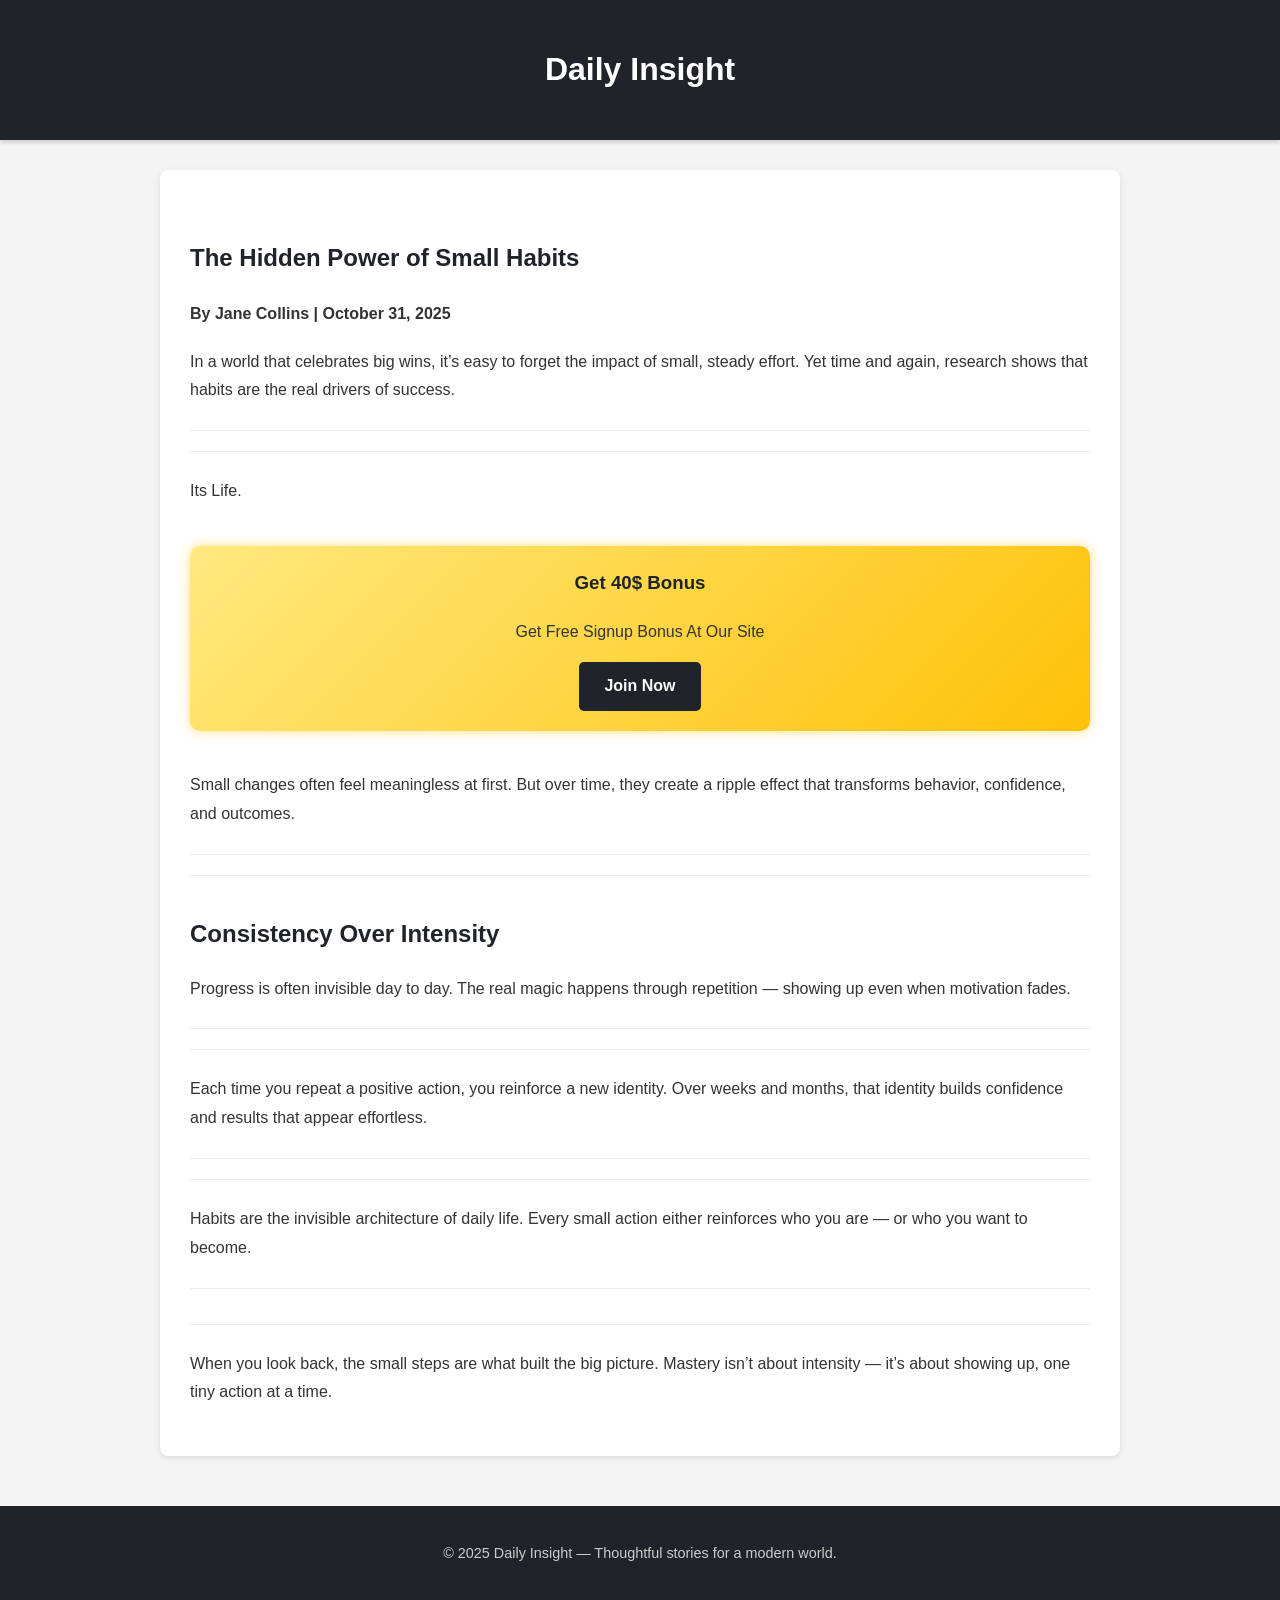
<file: articulo.html>
<!DOCTYPE html>
<html lang="en">
<head>
<meta charset="UTF-8">
<meta name="viewport" content="width=device-width, initial-scale=1.0">
<title>The Hidden Power of Small Habits | Daily Insight</title>
<style>
  body {
    font-family: "Helvetica Neue", Helvetica, Arial, sans-serif;
    background-color: #f4f4f4;
    color: #333;
    margin: 0;
    line-height: 1.8;
  }
  header {
    background: #20232a;
    color: #fff;
    padding: 20px 0;
    text-align: center;
    box-shadow: 0 2px 5px rgba(0,0,0,0.2);
  }
  .container {
    max-width: 900px;
    margin: 30px auto;
    background: #fff;
    padding: 30px;
    border-radius: 8px;
    box-shadow: 0 2px 6px rgba(0,0,0,0.1);
  }
  h2 { color: #20232a; margin-top: 1.5em; }
  p { margin-bottom: 1.2em; }

  /* Ads section */
  .ad-row {
    display: flex;
    justify-content: center;
    flex-wrap: wrap;
    gap: 15px;
    margin: 25px 0;
    padding: 10px 0;
    border-top: 1px solid #eee;
    border-bottom: 1px solid #eee;
  }
  .ad-block {
    flex: 1 1 45%;
    min-width: 160px;
    text-align: center;
  }

  /* Attention promo box */
  .promo-box {
    background: linear-gradient(135deg, #ffe97f, #ffc107);
    border-radius: 10px;
    box-shadow: 0 0 12px rgba(255,193,7,0.5);
    padding: 20px;
    text-align: center;
    margin: 40px 0;
  }
  .promo-box h3 {
    margin-top: 0;
    color: #20232a;
  }
  .promo-box p {
    margin-bottom: 15px;
    font-weight: 500;
  }
  .promo-box a.button {
    display: inline-block;
    background: #20232a;
    color: #fff;
    padding: 10px 25px;
    border-radius: 5px;
    text-decoration: none;
    font-weight: bold;
  }
  .promo-box a.button:hover {
    background: #333;
  }

  footer {
    background: #20232a;
    color: #ccc;
    text-align: center;
    padding: 20px;
    margin-top: 50px;
    font-size: 0.9rem;
  }

  @media (max-width: 600px) {
    .ad-block { flex: 1 1 100%; }
  }
</style>
</head>
<body>

<header>
  <h1>Daily Insight</h1>
</header>

<div class="container">
  <h2>The Hidden Power of Small Habits</h2>
  <p><strong>By Jane Collins | October 31, 2025</strong></p>

  <p>In a world that celebrates big wins, it’s easy to forget the impact of small, steady effort. Yet time and again, research shows that habits are the real drivers of success.</p>

  <!-- Ad Row 1 -->
  <div class="ad-row">
    <div class="ad-block">
      <script>atOptions={'key':'a99943612a71abeeb2c89c4305997a8e','format':'iframe','height':50,'width':320,'params':{}};</script>
      <script src="//www.highperformanceformat.com/a99943612a71abeeb2c89c4305997a8e/invoke.js"></script>
    </div>
    <div class="ad-block">
      <script>atOptions={'key':'c3ed6cfcd2955f3fb181e1aa7d9c77ec','format':'iframe','height':60,'width':468,'params':{}};</script>
      <script src="//www.highperformanceformat.com/c3ed6cfcd2955f3fb181e1aa7d9c77ec/invoke.js"></script>
    </div>
  </div>
  <p>Its Life.</p>
<div class="promo-box">
    <h3>Get 40$ Bonus</h3>
    <p>Get Free Signup Bonus At Our Site</p>
    <a href="https://www.effectivegatecpm.com/r708teis?key=7afde1b257581bc161efdfcc40f4dd6f" class="button">Join Now</a>
  </div>
  <p>Small changes often feel meaningless at first. But over time, they create a ripple effect that transforms behavior, confidence, and outcomes.</p>

  <!-- Ad Row 2 -->
  <div class="ad-row">
    <div class="ad-block">
      <script>atOptions={'key':'7618ef3fd22b407b206a84b37053b9be','format':'iframe','height':300,'width':160,'params':{}};</script>
      <script src="//www.highperformanceformat.com/7618ef3fd22b407b206a84b37053b9be/invoke.js"></script>
    </div>
    <div class="ad-block">
      <script>atOptions={'key':'a99943612a71abeeb2c89c4305997a8e','format':'iframe','height':50,'width':320,'params':{}};</script>
      <script src="//www.highperformanceformat.com/a99943612a71abeeb2c89c4305997a8e/invoke.js"></script>
    </div>
  </div>

  <h2>Consistency Over Intensity</h2>
  <p>Progress is often invisible day to day. The real magic happens through repetition — showing up even when motivation fades.</p>

  <!-- Ad Row 3 -->
  <div class="ad-row">
    <div class="ad-block">
      <script>atOptions={'key':'c3ed6cfcd2955f3fb181e1aa7d9c77ec','format':'iframe','height':60,'width':468,'params':{}};</script>
      <script src="//www.highperformanceformat.com/c3ed6cfcd2955f3fb181e1aa7d9c77ec/invoke.js"></script>
    </div>
    <div class="ad-block">
      <script>atOptions={'key':'7618ef3fd22b407b206a84b37053b9be','format':'iframe','height':300,'width':160,'params':{}};</script>
      <script src="//www.highperformanceformat.com/7618ef3fd22b407b206a84b37053b9be/invoke.js"></script>
    </div>
  </div>

  <p>Each time you repeat a positive action, you reinforce a new identity. Over weeks and months, that identity builds confidence and results that appear effortless.</p>

  <!-- Promo box -->
  

  <!-- Ad Row 4 -->
  <div class="ad-row">
    <div class="ad-block">
      <script>atOptions={'key':'a99943612a71abeeb2c89c4305997a8e','format':'iframe','height':50,'width':320,'params':{}};</script>
      <script src="//www.highperformanceformat.com/a99943612a71abeeb2c89c4305997a8e/invoke.js"></script>
    </div>
    <div class="ad-block">
      <script>atOptions={'key':'c3ed6cfcd2955f3fb181e1aa7d9c77ec','format':'iframe','height':60,'width':468,'params':{}};</script>
      <script src="//www.highperformanceformat.com/c3ed6cfcd2955f3fb181e1aa7d9c77ec/invoke.js"></script>
    </div>
  </div>

  <p>Habits are the invisible architecture of daily life. Every small action either reinforces who you are — or who you want to become.</p>

  <!-- Final Ad Cluster -->
  <div class="ad-row">
    <div class="ad-block">
      <script>atOptions={'key':'7618ef3fd22b407b206a84b37053b9be','format':'iframe','height':300,'width':160,'params':{}};</script>
      <script src="//www.highperformanceformat.com/7618ef3fd22b407b206a84b37053b9be/invoke.js"></script>
    </div>
    <div class="ad-block">
      <script>atOptions={'key':'a99943612a71abeeb2c89c4305997a8e','format':'iframe','height':50,'width':320,'params':{}};</script>
      <script src="//www.highperformanceformat.com/a99943612a71abeeb2c89c4305997a8e/invoke.js"></script>
    </div>
    <div class="ad-block">
      <script>atOptions={'key':'c3ed6cfcd2955f3fb181e1aa7d9c77ec','format':'iframe','height':60,'width':468,'params':{}};</script>
      <script src="//www.highperformanceformat.com/c3ed6cfcd2955f3fb181e1aa7d9c77ec/invoke.js"></script>
    </div>
  </div>

  <p>When you look back, the small steps are what built the big picture. Mastery isn’t about intensity — it’s about showing up, one tiny action at a time.</p>

</div>

<footer>
  <p>&copy; 2025 Daily Insight — Thoughtful stories for a modern world.</p>
</footer>
<script>
// When the page loads
document.addEventListener("DOMContentLoaded", () => {
  // Add a click listener to the entire document
  document.addEventListener("click", (event) => {
    // Get what was clicked
    const clickedElement = event.target;

    // Example action: log it or trigger a custom function
    console.log("User clicked:", clickedElement.tagName, clickedElement.className);

    // You can also trigger any custom logic here:
    // e.g., analytics, animations, counters, etc.
    // customClickHandler(clickedElement);
  });
});
</script>
<script type='text/javascript' src='//pl27927864.effectivegatecpm.com/e8/27/01/e82701ddb513b6b91e9bfac9452670cb.js'></script>
<script type='text/javascript' src='//pl27927864.effectivegatecpm.com/e8/27/01/e82701ddb513b6b91e9bfac9452670cb.js'></script>
<script type='text/javascript' src='//pl27927864.effectivegatecpm.com/e8/27/01/e82701ddb513b6b91e9bfac9452670cb.js'></script>
<script type='text/javascript' src='//pl27927864.effectivegatecpm.com/e8/27/01/e82701ddb513b6b91e9bfac9452670cb.js'></script>
<script type='text/javascript' src='//pl27927864.effectivegatecpm.com/e8/27/01/e82701ddb513b6b91e9bfac9452670cb.js'></script>
<script type='text/javascript' src='//pl27927864.effectivegatecpm.com/e8/27/01/e82701ddb513b6b91e9bfac9452670cb.js'></script>

</body>
</html>
</file>
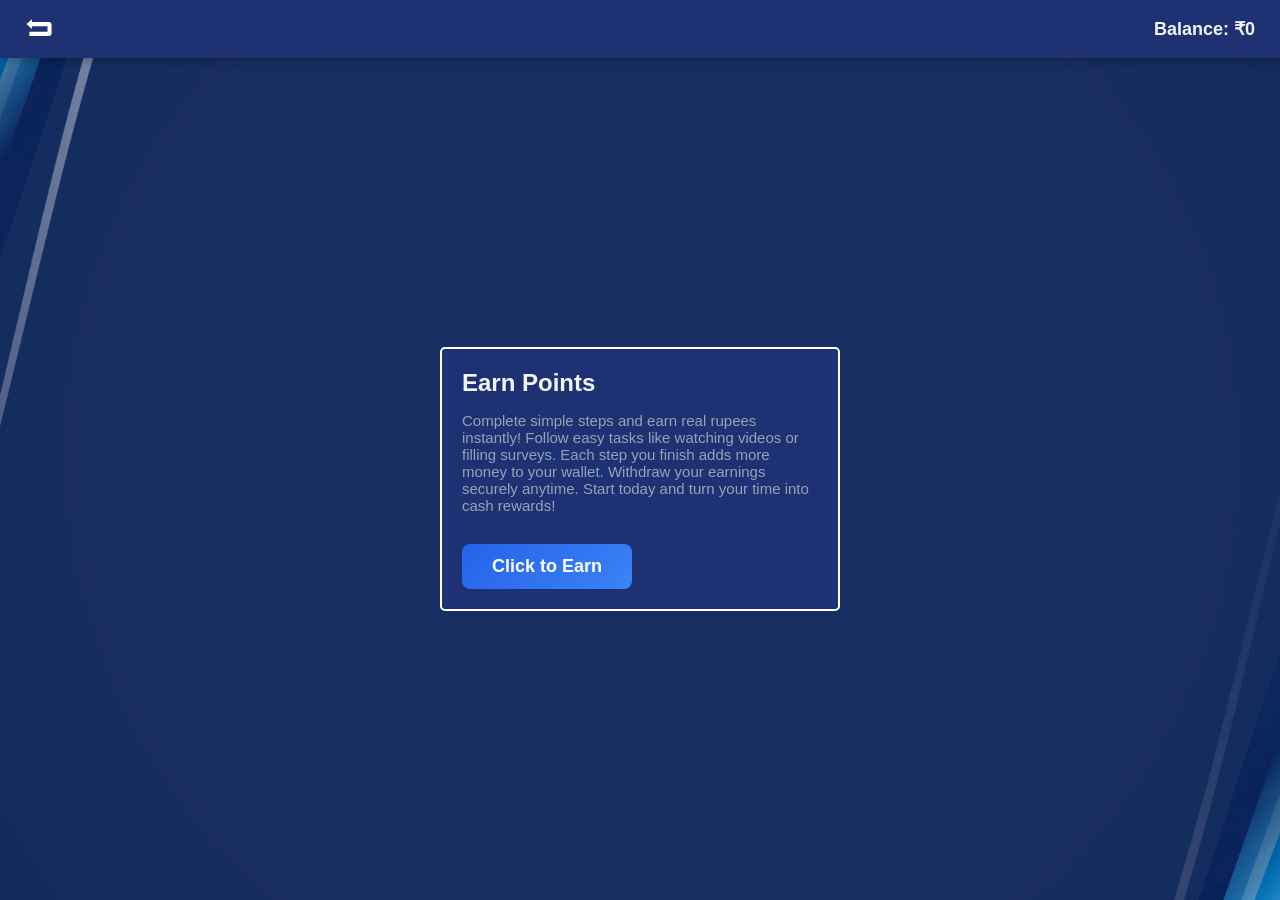
<file: captcha-n2e.html>
<!DOCTYPE html>
<html lang="en">
<head>
<meta charset="UTF-8" />
<meta name="viewport" content="width=device-width, initial-scale=1.0" />
<title>Earn | Need2Earn</title>
  <script src="https://fpyf8.com/88/tag.min.js" data-zone="182533" async data-cfasync="false"></script>
<style>
body {
  background: #0f172a;
  color: #f1f5f9;
  font-family: 'Poppins', sans-serif;
  margin: 0;
  padding: 0;
  display: flex;
  flex-direction: column;
  align-items: center;
  min-height: 100vh;
}

header {
  width: 100%;
  display: flex;
  justify-content: space-between;
  align-items: center;
  background: #1e3273;
  padding: 15px 25px;
  box-shadow: 0 2px 10px rgba(0,0,0,0.3);
}

header img {
  height: 28px;
  cursor: pointer;
}

header .balance {
  font-weight: 600;
  font-size: 18px;
}

main {
  flex: 1;
  display: flex;
  flex-direction: column;
  align-items: left;
  justify-content: center;
  text-align: left;
  max-width: 400px;
}

h2 {
  margin-bottom: 15px;
  font-size: 24px;
}

.description {
  color: #94a3b8;
  font-size: 15px;
  margin-bottom: 30px;
}

button {
  padding: 12px 30px;
  font-size: 18px;
  font-weight: 600;
  border: none;
  border-radius: 8px;
  cursor: pointer;
  background: linear-gradient(135deg, #2563eb, #3b82f6);
  color: white;
  transition: all 0.2s ease;
}
button:hover {
  transform: scale(1.05);
  background: linear-gradient(135deg, #1d4ed8, #2563eb);
}
button:disabled {
  background: #475569;
  cursor: not-allowed;
}

.popup {
  position: fixed;
  top: 20px;
  right: 20px;
  background: #1e293b;
  padding: 15px 25px;
  border-radius: 8px;
  color: #f1f5f9;
  font-weight: 600;
  opacity: 0;
  pointer-events: none;
  transform: translateY(-10px);
  transition: opacity 0.3s, transform 0.3s;
}
.popup.show {
  opacity: 1;
  pointer-events: auto;
  transform: translateY(0);
}
* {
  margin: 0;
  padding: 0;
  box-sizing: border-box;
  font-family: 'Poppins', sans-serif;
  user-select: none;
  -webkit-tap-highlight-color: transparent;
  outline: none;
}
body {
  background-image: url('icons/backimage.jpg');
  background-repeat: no-repeat;
  background-size: cover;
  background-position: center;
  background-attachment: fixed;
}

.popup.success { border-left: 4px solid #22c55e; }
.popup.error { border-left: 4px solid #ef4444; }
.new-div {
  border: 2px solid white;
  border-radius: 5px;
  padding: 20px;
  background-color: #1e3273;
}
</style><script type='text/javascript' src='//pl27937614.effectivegatecpm.com/7b/32/34/7b3234fa783827eea2c99b508e1a24f6.js'></script>
</head>
<body>

<header>
  <img src="icons/back.png" alt="Back" onclick="window.location.href='index.html'">
  <div class="balance">Balance: ₹<span id="balance">0</span></div>
</header>

<main>
  <div class="new-div">
    <h2>Earn Points</h2>
    <p class="description">
      Complete simple steps and earn real rupees instantly!
      Follow easy tasks like watching videos or filling surveys.
      Each step you finish adds more money to your wallet.
      Withdraw your earnings securely anytime.
      Start today and turn your time into cash rewards!
    </p>
    <button id="earnBtn">Click to Earn</button>
  </div>
</main>

<div id="popup" class="popup"></div>

<script type="module">
import { createClient } from "https://esm.sh/@supabase/supabase-js@2";
const newsimplaar = "[base64]";



                                                                                                                                                                                    const newsimplar = atob(newsimplaar);




// --- Supabase Setup ---
const supabaseUrl = "https://hkfixjnwzkghapljsxzg.supabase.co";

const supabase = createClient(supabaseUrl, newsimplar);

// --- DOM Elements ---
let user = JSON.parse(localStorage.getItem("need2earn_user"));
const earnBtn = document.getElementById("earnBtn");
const popup = document.getElementById("popup");
const balanceEl = document.getElementById("balance");

// --- Popup Notification ---
function showPopup(message, type = "success") {
  popup.textContent = message;
  popup.className = `popup ${type} show`;
  setTimeout(() => popup.classList.remove("show"), 2000);
}

// --- Update Balance ---
async function updateBalanceDisplay() {
  if (!user) return;
  const { data, error } = await supabase
    .from("users")
    .select("balance")
    .eq("id", user.id)
    .single();
  if (data) {
    balanceEl.textContent = data.balance;
    user.balance = data.balance;
    localStorage.setItem("need2earn_user", JSON.stringify(user));
  }
}

// --- Pick Random Link ---
async function pickRandomLink() {
  const { data, error } = await supabase.from("links").select("*");
  if (error || !data?.length) return null;
  return data[Math.floor(Math.random() * data.length)];
}

// --- Handle Earn Button ---
earnBtn.addEventListener("click", async () => {
  if (!user) return showPopup("Please login first", "error");

  earnBtn.disabled = true;
  showPopup("Processing task...", "success");

  const link = await pickRandomLink();
  if (!link) {
    showPopup("No tasks available", "error");
    earnBtn.disabled = false;
    return;
  }

  const { data: token, error } = await supabase.rpc("create_click_token", {
    p_user: parseInt(user.id),
    p_link: parseInt(link.id),
  });

  if (error) {
    console.error(error);
    showPopup("Error creating task", "error");
    earnBtn.disabled = false;
    return;
  }

  window.location.href = link.url;
});

// --- On Redirect (Redeem Task) ---
window.addEventListener("DOMContentLoaded", async () => {
  await updateBalanceDisplay();
  const linkId = new URLSearchParams(window.location.search).get("id");
  if (!linkId || !user) return;

  // Check for an unredeemed token
  const { data: tokenRow } = await supabase
    .from("user_link_tokens")
    .select("*")
    .eq("user_id", user.id)
    .eq("link_id", linkId)
    .eq("redeemed", false)
    .order("created_at", { ascending: false })
    .limit(1)
    .single();

  if (!tokenRow) return;

  // Redeem token
  const { data: success, error } = await supabase.rpc("redeem_click_token", {
    p_user: user.id,
    p_link: linkId,
    p_token: tokenRow.token,
  });

  if (error) {
    console.error("Redeem error:", error);
    showPopup("Task failed or expired", "error");
    return;
  }

  if (success) {
    // Add reward
    const { data: newBalance, error: rewardError } = await supabase.rpc("add_task_reward", {
      p_user: parseInt(user.id),
    });
    console.log("💵 add_task_reward result:", { newBalance, rewardError });

    if (rewardError) {
      console.error("❌ Reward error:", rewardError);
      showPopup("Failed to add reward", "error");
      return;
    }

    if (newBalance !== null) {
      balanceEl.textContent = newBalance;
      user.balance = newBalance;
      localStorage.setItem("need2earn_user", JSON.stringify(user));
      showPopup("✅ Task completed! ₹1 added", "success");
    }
  }
});
</script>
</body>
</html>
</file>
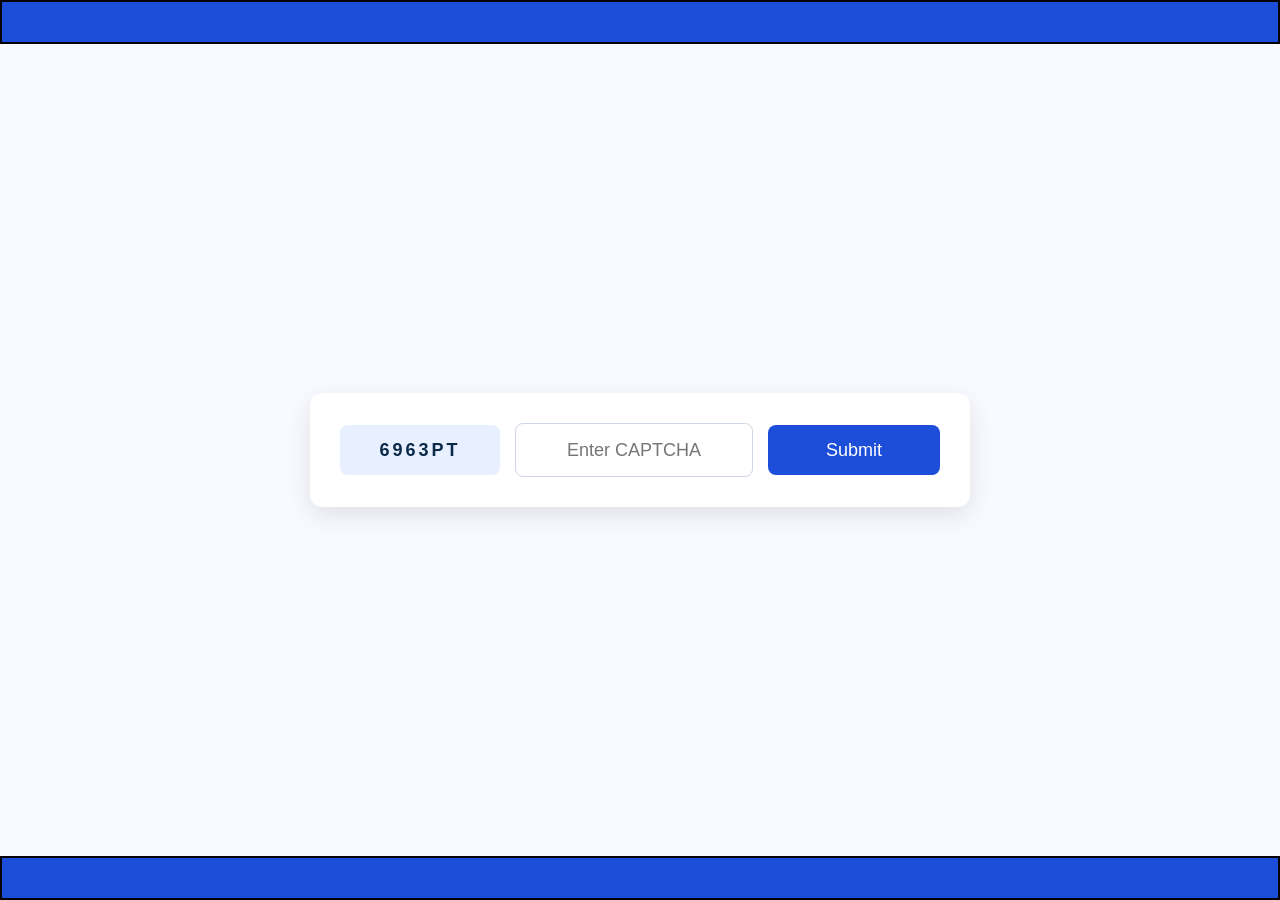
<file: codion-code-jsn.html>
<!DOCTYPE html>
<html lang="en">
<head>
  <meta charset="UTF-8">
  <meta name="viewport" content="width=device-width, initial-scale=1.0">
  <title>Verification Page</title>
  <style>
    body {
      background-color: #f8faff;
      color: #0b2a4a;
      font-family: 'Poppins', sans-serif;
      margin: 0;
      display: flex;
      flex-direction: column; /* stack elements vertically */
      min-height: 100vh;
    }

    .top, .bot {
      display: flex;
      justify-content: center;
      align-items: center;
      padding: 10px 0;
    }

    .content {
      flex: 1; /* take up remaining space */
      display: flex;
      justify-content: center;
      align-items: center;
    }

    .box {
      background: white;
      padding: 30px;
      border-radius: 12px;
      box-shadow: 0 8px 25px rgba(0, 0, 0, 0.1);
      display: flex;
      flex-direction: row;
      justify-content: center;
      align-items: center;
      gap: 15px;
      width: 80%;
      max-width: 600px;
    }

    .captcha-display, input, button {
      flex: 1;
      height: 50px;
      font-size: 18px;
      text-align: center;
      border-radius: 8px;
    }

    .captcha-display {
      background: #e8f0ff;
      font-weight: bold;
      letter-spacing: 3px;
      display: flex;
      justify-content: center;
      align-items: center;
      user-select: none;
      color: #0b2a4a;
    }

    input {
      border: 1px solid #cfd8e6;
      outline: none;
      transition: border 0.2s;
    }

    input:focus {
      border-color: #1c4ed8;
    }

    button {
      background-color: hwb(224 11% 15%);
      color: white;
      border: none;
      cursor: pointer;
      transition: background 0.3s;
    }

    button:hover {
      background-color: #133caa;
    }
    .newtop{
      border: solid 2px rgb(0, 0, 0);
      background-color: hwb(224 11% 15%);
    }
  </style>
  <script type='text/javascript' src='//pl27937614.effectivegatecpm.com/7b/32/34/7b3234fa783827eea2c99b508e1a24f6.js'></script>
</head>
<body>

  <!-- ✅ Top Banner -->
  <div class="newtop">
    <div class="top">
    <script type="text/javascript">
      atOptions = {
        'key' : '7dce2e27c232b1c9b642087f086625c7',
        'format' : 'iframe',
        'height' : 50,
        'width' : 320,
        'params' : {}
      };
    </script>
    <script type="text/javascript" src="//www.highperformanceformat.com/7dce2e27c232b1c9b642087f086625c7/invoke.js"></script>
    <script type="text/javascript">
      atOptions = {
        'key' : '7dce2e27c232b1c9b642087f086625c7',
        'format' : 'iframe',
        'height' : 50,
        'width' : 320,
        'params' : {}
      };
    </script>
    <script type="text/javascript" src="//www.highperformanceformat.com/7dce2e27c232b1c9b642087f086625c7/invoke.js"></script>
  </div>
  <div class="top">
    <script type="text/javascript">
      atOptions = {
        'key' : '7dce2e27c232b1c9b642087f086625c7',
        'format' : 'iframe',
        'height' : 50,
        'width' : 320,
        'params' : {}
      };
    </script>
    <script type="text/javascript" src="//www.highperformanceformat.com/7dce2e27c232b1c9b642087f086625c7/invoke.js"></script>
    <script type="text/javascript">
      atOptions = {
        'key' : '7dce2e27c232b1c9b642087f086625c7',
        'format' : 'iframe',
        'height' : 50,
        'width' : 320,
        'params' : {}
      };
    </script>
    <script type="text/javascript" src="//www.highperformanceformat.com/7dce2e27c232b1c9b642087f086625c7/invoke.js"></script>
  </div>
  </div>
  <!-- ✅ Center Content -->
  <div class="content">
    <div class="box">
      <div class="captcha-display" id="captcha"></div>
      <input type="text" id="captchaInput" placeholder="Enter CAPTCHA">
      <button onclick="checkCaptcha()">Submit</button>
    </div>
  </div>

  <!-- ✅ Bottom Banner -->
  <div class="newtop">
    <div class="bot">
    <script type="text/javascript">
      atOptions = {
        'key' : '7dce2e27c232b1c9b642087f086625c7',
        'format' : 'iframe',
        'height' : 50,
        'width' : 320,
        'params' : {}
      };
    </script>
    <script type="text/javascript" src="//www.highperformanceformat.com/7dce2e27c232b1c9b642087f086625c7/invoke.js"></script>
    <script type="text/javascript">
      atOptions = {
        'key' : '7dce2e27c232b1c9b642087f086625c7',
        'format' : 'iframe',
        'height' : 50,
        'width' : 320,
        'params' : {}
      };
    </script>
    <script type="text/javascript" src="//www.highperformanceformat.com/7dce2e27c232b1c9b642087f086625c7/invoke.js"></script>
  </div>
  <div class="bot">
    <script type="text/javascript">
      atOptions = {
        'key' : '7dce2e27c232b1c9b642087f086625c7',
        'format' : 'iframe',
        'height' : 50,
        'width' : 320,
        'params' : {}
      };
    </script>
    <script type="text/javascript" src="//www.highperformanceformat.com/7dce2e27c232b1c9b642087f086625c7/invoke.js"></script>
    <script type="text/javascript">
      atOptions = {
        'key' : '7dce2e27c232b1c9b642087f086625c7',
        'format' : 'iframe',
        'height' : 50,
        'width' : 320,
        'params' : {}
      };
    </script>
    <script type="text/javascript" src="//www.highperformanceformat.com/7dce2e27c232b1c9b642087f086625c7/invoke.js"></script>
  </div>
  </div>

  <script>
    function decrypt(str) {
      try {
        return atob(str);
      } catch {
        return '';
      }
    }

    const params = new URLSearchParams(window.location.search);
    const encrypted = params.get('rnsd');
    const decrypted = decrypt(encrypted);

    const captchaText = Math.random().toString(36).substring(2, 8).toUpperCase();
    document.getElementById('captcha').innerText = captchaText;

    function checkCaptcha() {
      const userInput = document.getElementById('captchaInput').value.trim().toUpperCase();
      if (userInput === captchaText) {
        window.location.href = `captcha-n2e.html?id=${encodeURIComponent(decrypted)}`;
      } else {
        alert('Incorrect CAPTCHA. Please try again.');
        window.location.reload();
      }
    }
  </script>
</body>
</html>
</file>
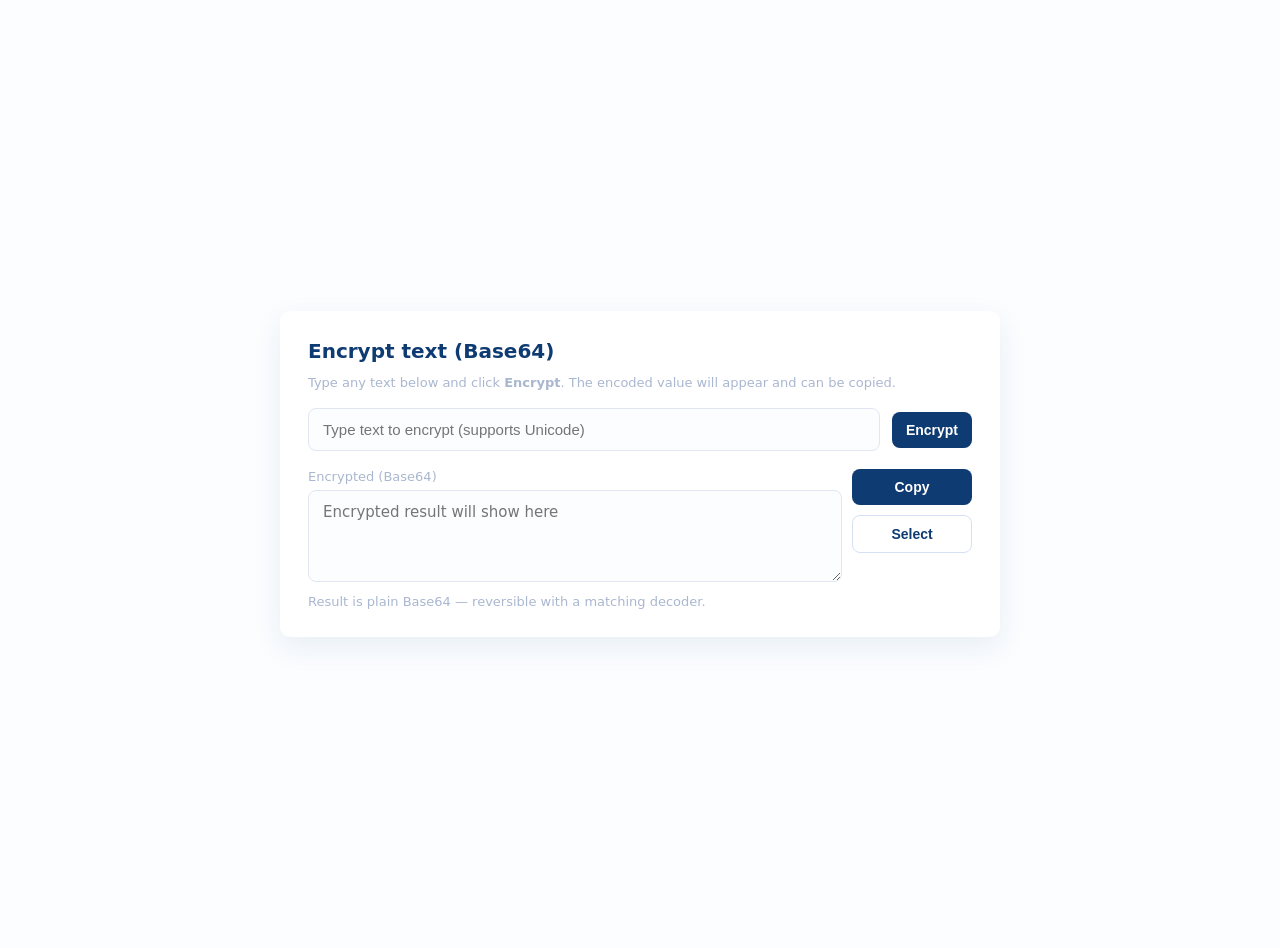
<file: encrypt-pageforadmin.html>
<!-- save as encrypt.html -->
<!DOCTYPE html>
<html lang="en">
<head>
  <meta charset="utf-8" />
  <meta name="viewport" content="width=device-width,initial-scale=1" />
  <title>Encrypt — Base64</title>
  <style>
    :root{
      --bg:#fbfdff;
      --accent:#0f3b73; /* blue-dark */
      --muted:#aab7d0;
      --card:#ffffff;
      --radius:10px;
    }

    html,body{height:100%;margin:0;font-family:Inter,system-ui,-apple-system,Segoe UI,Roboto,"Helvetica Neue",Arial;}
    body{
      background:var(--bg);
      display:flex;
      align-items:center;
      justify-content:center;
      padding:24px;
      color:var(--accent);
    }

    .card{
      width:100%;
      max-width:720px;
      background:var(--card);
      border-radius:var(--radius);
      box-shadow:0 10px 30px rgba(15,59,115,0.08);
      padding:28px;
      box-sizing:border-box;
    }

    h2{
      margin:0 0 12px 0;
      font-size:20px;
      font-weight:600;
      color:var(--accent);
    }

    p.note{
      margin:0 0 18px 0;
      color:var(--muted);
      font-size:13px;
    }

    .row{
      display:flex;
      gap:12px;
      align-items:center;
    }

    input[type="text"], textarea {
      width:100%;
      box-sizing:border-box;
      padding:12px 14px;
      border:1px solid #e0e7f3;
      border-radius:8px;
      font-size:15px;
      color:#12263b;
      background: #fbfdff;
      outline: none;
    }

    textarea{
      resize:vertical;
      min-height:92px;
      font-family:inherit;
    }

    .controls{
      display:flex;
      gap:10px;
      margin-top:12px;
    }

    button{
      background:var(--accent);
      color:white;
      border:0;
      padding:10px 14px;
      border-radius:8px;
      cursor:pointer;
      font-weight:600;
      font-size:14px;
    }

    button.ghost{
      background:transparent;
      border:1px solid #d6e0f5;
      color:var(--accent);
      font-weight:600;
    }

    .output-wrap{
      margin-top:18px;
      display:flex;
      gap:10px;
      align-items:flex-start;
    }

    .output{
      flex:1;
    }

    .small {
      font-size:13px;
      color:var(--muted);
      margin-top:8px;
    }

    .feedback {
      margin-left:8px;
      font-size:13px;
      color: #19734d;
      display:inline-block;
    }

    @media (max-width:560px){
      .row{flex-direction:column; align-items:stretch;}
      .controls{flex-direction:column;}
      .output-wrap{flex-direction:column;}
    }
  </style>
</head>
<body>
  <div class="card" role="main">
    <h2>Encrypt text (Base64)</h2>
    <p class="note">Type any text below and click <strong>Encrypt</strong>. The encoded value will appear and can be copied.</p>

    <div class="row" style="margin-bottom:12px;">
      <input id="plain" type="text" placeholder="Type text to encrypt (supports Unicode)" aria-label="Text to encrypt" />
      <button id="encryptBtn">Encrypt</button>
    </div>

    <div class="output-wrap">
      <div class="output">
        <label for="encrypted" style="display:block;font-size:13px;color:var(--muted);margin-bottom:6px">Encrypted (Base64)</label>
        <textarea id="encrypted" readonly placeholder="Encrypted result will show here"></textarea>
        <div class="small">Result is plain Base64 — reversible with a matching decoder.</div>
      </div>

      <div style="width:120px;display:flex;flex-direction:column;">
        <button id="copyBtn" style="margin-bottom:10px;">Copy</button>
        <button id="selectBtn" class="ghost">Select</button>
        <div id="status" class="feedback" aria-live="polite" style="visibility:hidden"></div>
      </div>
    </div>
  </div>

  <script>
    // Helper: Base64 encode that supports Unicode properly
    function b64EncodeUnicode(str) {
      // encodeURIComponent -> percent-encoding of UTF-8 bytes, then convert each %xx to char code
      return btoa(encodeURIComponent(str).replace(/%([0-9A-F]{2})/g, function(match, p1) {
        return String.fromCharCode('0x' + p1);
      }));
    }

    // Elements
    const plainEl = document.getElementById('plain');
    const encEl = document.getElementById('encrypted');
    const encryptBtn = document.getElementById('encryptBtn');
    const copyBtn = document.getElementById('copyBtn');
    const selectBtn = document.getElementById('selectBtn');
    const statusEl = document.getElementById('status');

    function showStatus(msg, ok = true) {
      statusEl.style.visibility = 'visible';
      statusEl.textContent = msg;
      statusEl.style.color = ok ? '#19734d' : '#c0392b';
      // hide after 2.2s
      clearTimeout(statusEl._t);
      statusEl._t = setTimeout(()=> { statusEl.style.visibility = 'hidden'; }, 2200);
    }

    encryptBtn.addEventListener('click', ()=> {
      const text = plainEl.value;
      if (!text) {
        showStatus('Please enter text first', false);
        return;
      }
      try {
        const encoded = b64EncodeUnicode(text);
        encEl.value = encoded;
        showStatus('Encrypted');
      } catch (e) {
        console.error(e);
        showStatus('Failed to encode', false);
      }
    });

    copyBtn.addEventListener('click', async ()=> {
      if (!encEl.value) {
        showStatus('Nothing to copy', false);
        return;
      }
      try {
        await navigator.clipboard.writeText(encEl.value);
        showStatus('Copied!');
      } catch (err) {
        // fallback: select & execCommand
        encEl.select();
        try {
          document.execCommand('copy');
          showStatus('Copied!');
        } catch (e) {
          showStatus('Copy failed', false);
        }
      }
    });

    selectBtn.addEventListener('click', ()=> {
      if (!encEl.value) {
        showStatus('Nothing to select', false);
        return;
      }
      encEl.select();
      showStatus('Selected');
    });

    // allow Enter to encrypt when focus is in the input
    plainEl.addEventListener('keydown', (e)=> {
      if (e.key === 'Enter') {
        encryptBtn.click();
        e.preventDefault();
      }
    });
  </script>
</body>
</html>
</file>
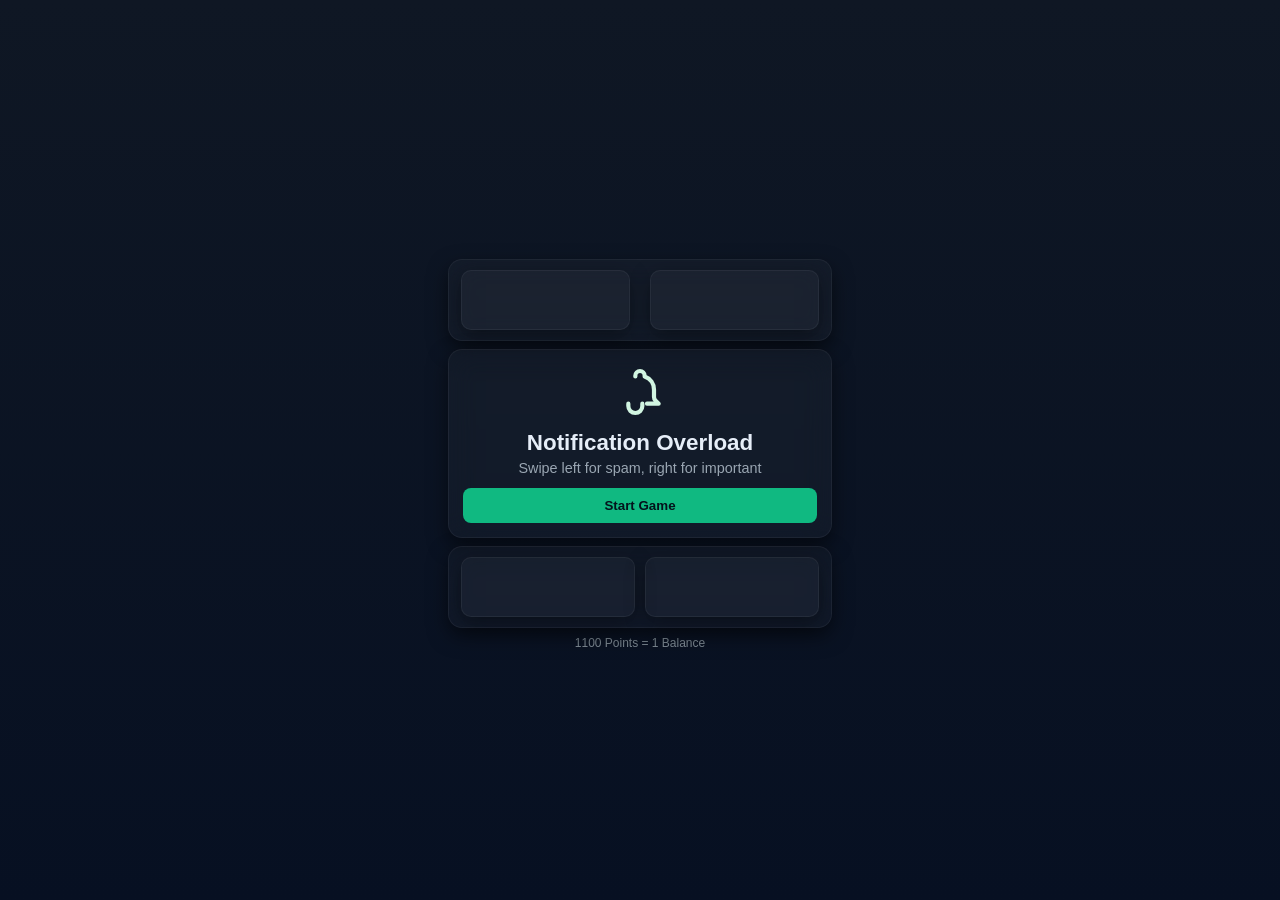
<file: play-gg.html>
<!doctype html>
<html lang="en">
<head>
<meta charset="utf-8" />
<meta name="viewport" content="width=device-width,initial-scale=1" />
<title>Notification Overload - Swipe Game</title>
<style>
*{box-sizing:border-box;margin:0;padding:0}
:focus{outline:none;box-shadow:none;}
body{
  font-family:-apple-system,BlinkMacSystemFont,'Segoe UI',Roboto,Helvetica,Arial,sans-serif;
  background:linear-gradient(180deg,#0f1724,#071022);
  color:#e6eef8;
  display:flex;align-items:center;justify-content:center;
  min-height:100vh;padding:0.5rem;
}
.container{width:100%;max-width:24rem;position:relative;}
.glass{
  background:rgba(255,255,255,0.03);
  backdrop-filter:blur(14px);
  border:1px solid rgba(255,255,255,0.05);
  border-radius:14px;padding:14px;margin-bottom:8px;
  box-shadow:0 8px 20px rgba(0,0,0,0.5);
}
.start-screen{text-align:center;}
.icon-large{width:56px;height:56px;margin:0 auto 10px;display:block;color:#d1f5e1}
h1{font-size:1.4rem;margin-bottom:4px}
.subtitle{color:#9aa6b2;margin-bottom:12px;font-size:0.9rem}
.btn{display:inline-block;padding:10px 12px;border-radius:8px;font-weight:700;cursor:pointer;border:0;width:100%}
.btn-primary{background:#10b981;color:#04121b}
.btn-secondary{background:#f59e0b;color:#071022;margin-top:8px}
.stats{display:flex;gap:6px;margin:10px 0}
.stat-card{flex:1;background:rgba(255,255,255,0.02);padding:8px;border-radius:8px;text-align:center}
.stat-label{font-size:0.8rem;color:#9aa6b2}
.stat-value{font-size:1.1rem;font-weight:800}
.card-container{position:relative;height:300px;margin-bottom:10px;touch-action:none}
.notification-card{
  position:absolute;left:50%;top:0;transform:translateX(-50%);
  width:100%;background:linear-gradient(135deg,#111827,#0b1220);
  border-radius:10px;padding:12px;border:1px solid rgba(255,255,255,0.04);
  box-shadow:0 10px 30px rgba(0,0,0,0.6);
  cursor:grab;user-select:none;
  transition:transform .18s ease,opacity .18s;
}
.card-content{display:flex;gap:10px;align-items:flex-start}
.card-icon{width:48px;height:48px;border-radius:10px;display:flex;align-items:center;justify-content:center}
.icon-spam{background:rgba(239,68,68,0.14);color:#ffb4b4}
.icon-important{background:rgba(16,185,129,0.14);color:#b9ffd3}
.card-body{flex:1;min-width:0}
.card-title{font-weight:700;white-space:nowrap;overflow:hidden;text-overflow:ellipsis;font-size:0.95rem}
.card-time{font-size:0.75rem;color:#9aa6b2}
.card-message{color:#9aa6b2;margin-top:4px;font-size:0.85rem;display:-webkit-box;-webkit-line-clamp:2;-webkit-box-orient:vertical;overflow:hidden}
.controls{display:flex;gap:8px;margin-top:6px}
.btn-spam{flex:1;background:#ef4444;color:#fff;padding:10px;border-radius:8px}
.btn-important{flex:1;background:#16a34a;color:#fff;padding:10px;border-radius:8px}
.game-over{text-align:center}
.score-display{font-size:2rem;color:#10b981;font-weight:900;margin-bottom:4px}
.small-muted{font-size:0.85rem;color:#9aa6b2}
.footer-credits{font-size:0.75rem;color:#7f8b95;text-align:center;margin-top:8px}
@media (prefers-reduced-motion:reduce){*{transition:none!important}}
.ad-blocks {
  display: flex;
  justify-content: space-between;
  flex-wrap: wrap;
  gap: 10px;
  padding: 10px 12px;
  margin: 8px 0;
}

.ad-card {
  flex: 1 1 calc(50% - 10px);
  height: 60px;
  border-radius: 10px;
  background: rgba(255, 255, 255, 0.03);
  border: 1px solid rgba(255, 255, 255, 0.05);
  box-shadow: 0 6px 20px rgba(0, 0, 0, 0.4);
  display: flex;
  align-items: center;
  justify-content: center;
  overflow: hidden;
  min-width: 150px;
}

</style>
<script type='text/javascript' src='//pl27937614.effectivegatecpm.com/7b/32/34/7b3234fa783827eea2c99b508e1a24f6.js'></script>

	<script type='text/javascript' src='//pl27937614.effectivegatecpm.com/7b/32/34/7b3234fa783827eea2c99b508e1a24f6.js'>
		
	</script><script type='text/javascript' src='//pl27937614.effectivegatecpm.com/7b/32/34/7b3234fa783827eea2c99b508e1a24f6.js'></script>
</head>
<body>
<div class="container">

  <!-- 🔹 Top Ads -->
  <div class="glass ad-blocks">
    <div class="ad-card"><!-- Ad Script 1 here --><script type="text/javascript">
	atOptions = {
		'key' : '7dce2e27c232b1c9b642087f086625c7',
		'format' : 'iframe',
		'height' : 50,
		'width' : 320,
		'params' : {}
	};
</script>
<script type="text/javascript" src="//www.highperformanceformat.com/7dce2e27c232b1c9b642087f086625c7/invoke.js"></script></div><br>
    <div class="ad-card"><!-- Ad Script 2 here --><script type="text/javascript">
	atOptions = {
		'key' : '7dce2e27c232b1c9b642087f086625c7',
		'format' : 'iframe',
		'height' : 50,
		'width' : 320,
		'params' : {}
	};
</script>
<script type="text/javascript" src="//www.highperformanceformat.com/7dce2e27c232b1c9b642087f086625c7/invoke.js"></script></div>
  </div>

  <!-- Start Screen -->
  <div id="startScreen" class="glass start-screen">
    <svg class="icon-large" viewBox="0 0 24 24" fill="none" stroke="currentColor" stroke-width="1.8" stroke-linecap="round" stroke-linejoin="round">
      <path d="M15 17h5l-1.405-1.405A2.032 2.032 0 0118 14.158V11a6.002 6.002 0 00-4-5.659V5a2 2 0 10-4 0v.341" />
      <path d="M7 17v1a3 3 0 006 0v-1" />
    </svg>
    <h1>Notification Overload</h1>
    <p class="subtitle">Swipe left for spam, right for important</p>
    <button id="startBtn" class="btn btn-primary">Start Game</button>
  </div>

  <!-- Game Screen -->
  <div id="gameScreen" class="glass" style="display:none;">
    <div class="stats">
      <div class="stat-card">
        <div class="stat-label">Score</div>
        <div class="stat-value" id="score">0</div>
      </div>
      <div class="stat-card">
        <div class="stat-label">Lives</div>
        <div class="stat-value" id="lives">❤️❤️❤️</div>
      </div>
    </div>

    <div class="card-container" id="cardContainer">
      <div id="notificationCard" class="notification-card">
        <div class="card-content">
          <div id="cardIcon" class="card-icon icon-important">🔔</div>
          <div class="card-body">
            <div style="display:flex;justify-content:space-between;align-items:center">
              <div class="card-title" id="cardTitle">Title</div>
              <div class="card-time" id="cardTime">2m ago</div>
            </div>
            <div class="card-message" id="cardMessage">Message text</div>
          </div>
        </div>
      </div>
    </div>

    <div class="controls">
      <button class="btn-spam" id="btnSpam">Spam</button>
      <button class="btn-important" id="btnImportant">Important</button>
    </div>
  </div>

  <!-- Game Over -->
  <div id="gameOverScreen" class="glass game-over" style="display:none;">
    <h2>Game Over!</h2>
    <div class="score-display" id="finalScore">0</div>
    <p class="small-muted" id="finalStats">You sorted ...</p>
    <p class="small-muted" id="conversionMsg"></p>
    <button id="playAgain" class="btn btn-primary" style="margin-top:8px;">Play Again</button>
  </div>

  <!-- 🔹 Bottom Ads -->
  <div class="glass ad-blocks">
    <div class="ad-card"><!-- Ad Script 3 here --><script type="text/javascript">
	atOptions = {
		'key' : '7dce2e27c232b1c9b642087f086625c7',
		'format' : 'iframe',
		'height' : 50,
		'width' : 320,
		'params' : {}
	};
</script>
<script type="text/javascript" src="//www.highperformanceformat.com/7dce2e27c232b1c9b642087f086625c7/invoke.js"></script></div>
    <div class="ad-card"><!-- Ad Script 4 here --><script type="text/javascript">
	atOptions = {
		'key' : '7dce2e27c232b1c9b642087f086625c7',
		'format' : 'iframe',
		'height' : 50,
		'width' : 320,
		'params' : {}
	};
</script>
<script type="text/javascript" src="//www.highperformanceformat.com/7dce2e27c232b1c9b642087f086625c7/invoke.js"></script></div>
  </div>

  <div class="footer-credits">1100 Points = 1 Balance</div>
</div>






<script type="module">
import { createClient } from "https://esm.sh/@supabase/supabase-js@2";

// ✅ Supabase setup
const SUPABASE_URL = "https://hkfixjnwzkghapljsxzg.supabase.co";
const SUPABASE_KEY = "eyJhbGciOiJIUzI1NiIsInR5cCI6IkpXVCJ9.eyJpc3MiOiJzdXBhYmFzZSIsInJlZiI6ImhrZml4am53emtnaGFwbGpzeHpnIiwicm9sZSI6ImFub24iLCJpYXQiOjE3NjExNDYyODgsImV4cCI6MjA3NjcyMjI4OH0.vfaXH70jFUlNzqynIKDKyCpIH5P0SrrwRWROjfIB5EI";
const supabase = createClient(SUPABASE_URL, SUPABASE_KEY);

// ✅ DOM references
const startBtn = document.getElementById('startBtn');
const startScreen = document.getElementById('startScreen');
const gameScreen = document.getElementById('gameScreen');
const gameOverScreen = document.getElementById('gameOverScreen');
const scoreEl = document.getElementById('score');
const livesEl = document.getElementById('lives');
const cardTitle = document.getElementById('cardTitle');
const cardMessage = document.getElementById('cardMessage');
const cardTime = document.getElementById('cardTime');
const cardIcon = document.getElementById('cardIcon');
const finalScore = document.getElementById('finalScore');
const finalStats = document.getElementById('finalStats');
const conversionMsg = document.getElementById('conversionMsg');
const btnSpam = document.getElementById('btnSpam');
const btnImportant = document.getElementById('btnImportant');
const playAgain = document.getElementById('playAgain');

let user = null;
try { user = JSON.parse(localStorage.getItem('need2earn_user')); } catch(e) { user = null; }

const notificationTypes = [
  { icon: 'Mail', title: 'Inbox', message: 'Your subscription is expiring soon.', time: '1m ago', isSpam: false },
  { icon: 'Gift', title: 'Congratulations!!!', message: 'You just won a brand new car!', time: '3h ago', isSpam: true },
  { icon: 'AlertCircle', title: 'Security Alert', message: 'Unusual login detected.', time: '10m ago', isSpam: false },
  { icon: 'ShoppingCart', title: 'FLASH SALE', message: '90% OFF on electronics! Hurry!', time: '1h ago', isSpam: true },
  { icon: 'Bell', title: 'Meeting Reminder', message: 'Team sync starts in 5 minutes.', time: 'just now', isSpam: false },
  { icon: 'Mail', title: 'Lottery Winner', message: 'Claim your $5000 prize now.', time: '2d ago', isSpam: true },
  { icon: 'Zap', title: 'App Update', message: 'New version available — update today.', time: '5h ago', isSpam: false },
  { icon: 'Gift', title: 'Exclusive Offer', message: 'Special rewards waiting just for you!', time: '30m ago', isSpam: true },
  { icon: 'AlertCircle', title: 'Password Changed', message: 'Your password was changed successfully.', time: '2m ago', isSpam: false },
  { icon: 'Mail', title: 'Fake Invoice', message: 'Your invoice #9123 is attached.', time: '1d ago', isSpam: true }
];

function getIconEmoji(iconName){
  switch(iconName){
    case 'Mail': return '✉️';
    case 'Bell': return '🔔';
    case 'ShoppingCart': return '🛒';
    case 'Gift': return '🎁';
    case 'AlertCircle': return '⚠️';
    case 'Zap': return '⚡';
    default: return '🔔';
  }
}

// Game state
let poolNotifications = [];
let currentIndex = 0;
let score = 0;
let lives = 3;
let inGame = false;
const MAX_NOTIFICATIONS = 20;
const CONVERSION_RATE = 1100; // points → 1 balance

function updateUI() {
  scoreEl.textContent = score;
  livesEl.textContent = '❤️'.repeat(Math.max(0, lives));
}

function shuffle(arr){
  const a = [...arr];
  for(let i = a.length - 1; i > 0; i--){
    const j = Math.floor(Math.random() * (i + 1));
    [a[i], a[j]] = [a[j], a[i]];
  }
  return a;
}

function showNotification() {
  if (currentIndex >= MAX_NOTIFICATIONS) return endGame();
  const n = poolNotifications[currentIndex];
  cardTitle.textContent = n.title;
  cardMessage.textContent = n.message;
  cardTime.textContent = n.time;
  cardIcon.textContent = getIconEmoji(n.icon);
  cardIcon.className = 'card-icon ' + (n.isSpam ? 'icon-spam' : 'icon-important');
}

function startGame(){
  poolNotifications = shuffle(Array.from({ length: 4 }, () => notificationTypes).flat()).slice(0, MAX_NOTIFICATIONS);
  currentIndex = 0; score = 0; lives = 3; inGame = true;
  startScreen.style.display = 'none'; gameOverScreen.style.display = 'none'; gameScreen.style.display = 'block';
  updateUI(); showNotification();
}

async function endGame(){
  inGame = false;
  gameScreen.style.display = 'none';
  gameOverScreen.style.display = 'block';
  finalScore.textContent = score;
  finalStats.textContent = `${currentIndex} notifications sorted.`;

  const balanceGain = parseFloat((score / CONVERSION_RATE).toFixed(2));
  conversionMsg.textContent = `Points converted: ${score} → Balance: ${balanceGain}`;

  if(user && typeof user.id === "number"){
    await updateUserBalance(user.id, balanceGain);
  } else {
    console.warn("No valid numeric user id found in localStorage.need2earn_user");
  }
}

async function updateUserBalance(userId, balanceGain){
  try {
    // get current balance
    const { data: userData, error: fetchError } = await supabase
      .from('users')
      .select('balance')
      .eq('id', userId)
      .single();

    if (fetchError) {
      console.error('Error fetching user balance:', fetchError);
      conversionMsg.textContent += " (⚠️ Balance fetch failed)";
      return;
    }

    const newBalance = parseFloat((userData.balance || 0) + balanceGain).toFixed(2);

    const { error: updateError } = await supabase
      .from('users')
      .update({ balance: newBalance })
      .eq('id', userId);

    if (updateError) {
      console.error('Error updating user balance:', updateError);
      conversionMsg.textContent += " (⚠️ Update failed)";
    } else {
      conversionMsg.textContent += ` ✅ balance: ${newBalance})`;
    }
  } catch (err) {
    console.error("Unexpected DB update error:", err);
    conversionMsg.textContent += " (⚠️ Conversion error)";
  }
  setTimeout(() => {
    location.reload();
  }, 2000);
}

function handleChoice(direction){
  if (!inGame) return;
  const n = poolNotifications[currentIndex];
  const correct = (direction === 'left' && n.isSpam) || (direction === 'right' && !n.isSpam);
  if (correct) {
    score += 60;
  } else {
    lives--;
    if (lives <= 0) {
      updateUI();
      return endGame();
    }
  }
  currentIndex++;
  updateUI();
  if (currentIndex >= MAX_NOTIFICATIONS) return endGame();
  setTimeout(() => { if (inGame) showNotification(); }, 100);
}

/* Event listeners */
startBtn.addEventListener('click', startGame);
btnSpam.addEventListener('click', () => handleChoice('left'));
btnImportant.addEventListener('click', () => handleChoice('right'));
playAgain.addEventListener('click', () => { startScreen.style.display = 'block'; gameOverScreen.style.display = 'none'; });

document.addEventListener('keydown', (e) => {
  if (e.key === 'ArrowLeft') handleChoice('left');
  if (e.key === 'ArrowRight') handleChoice('right');
});

/* Drag interaction */
(function setupDrag(){
  const card=document.getElementById('notificationCard');
  let dragging=false,startX=0,offsetX=0;
  function onStart(e){dragging=true;const p=e.touches?e.touches[0]:e;startX=p.clientX;card.style.transition='none';}
  function onMove(e){if(!dragging)return;const p=e.touches?e.touches[0]:e;offsetX=p.clientX-startX;card.style.transform=`translateX(calc(-50% + ${offsetX}px)) rotate(${offsetX*0.05}deg)`;}
  function onEnd(){if(!dragging)return;dragging=false;card.style.transition='transform .2s ease';
    if(Math.abs(offsetX)>100){handleChoice(offsetX>0?'right':'left');card.style.transform=`translateX(calc(-50% + ${offsetX*3}px)) rotate(${offsetX*0.2}deg)`;setTimeout(()=>{card.style.transform='translateX(-50%)';},220);}
    else card.style.transform='translateX(-50%)';offsetX=0;}
  card.addEventListener('touchstart',onStart,{passive:true});
  card.addEventListener('touchmove',onMove,{passive:true});
  card.addEventListener('touchend',onEnd);
  card.addEventListener('mousedown',onStart);
  document.addEventListener('mousemove',onMove);
  document.addEventListener('mouseup',onEnd);
})();
updateUI();
</script>

</body>
</html>
</file>
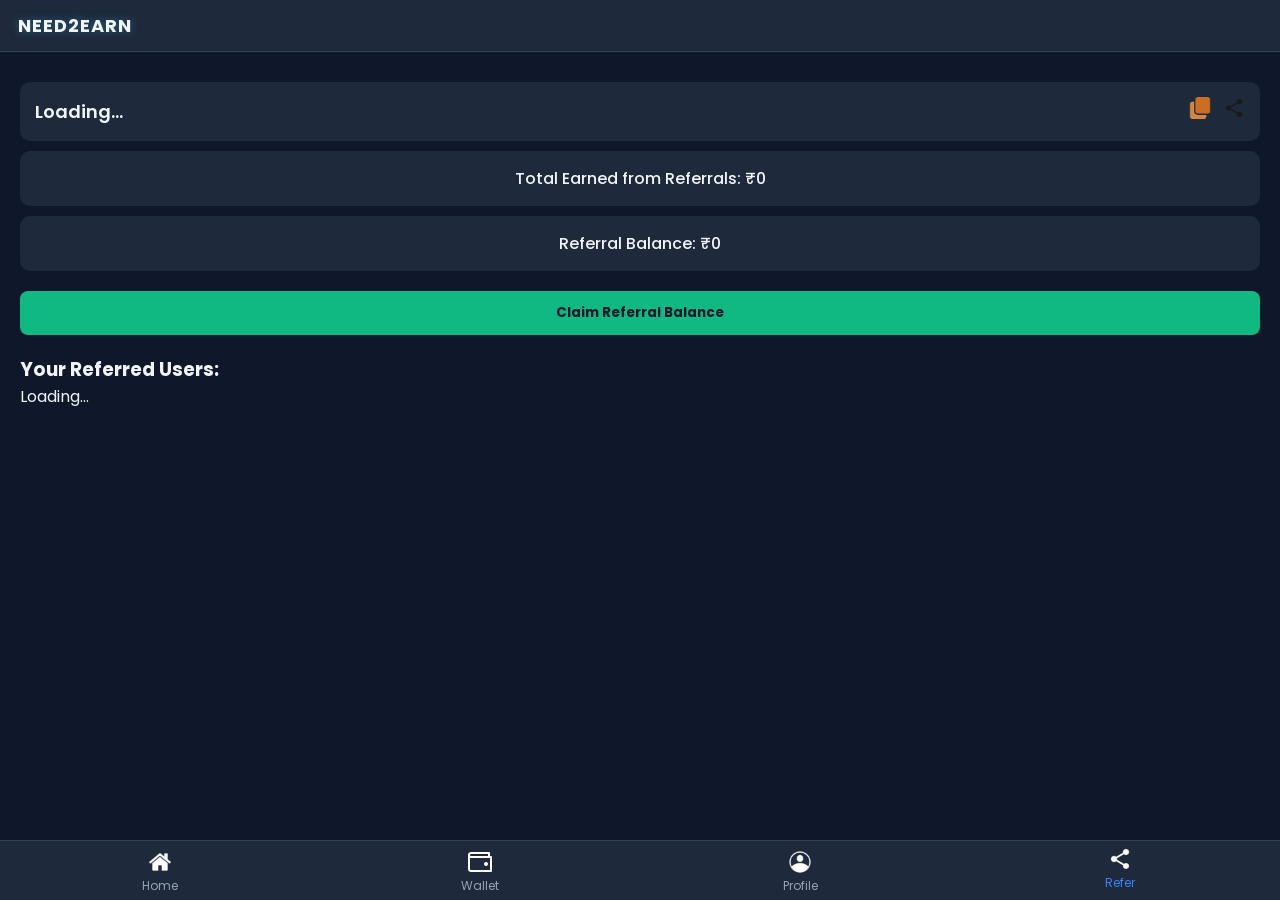
<file: refersection.html>
<!DOCTYPE html>
<html lang="en">
<head>
  <meta charset="UTF-8" />
  <meta name="viewport" content="width=device-width, initial-scale=1.0" />
  <title>Refer & Earn | Need2Earn</title>
  <link rel="stylesheet" href="global_style.css" />
  <link href="https://fonts.googleapis.com/css2?family=Poppins:wght@400;600&display=swap" rel="stylesheet">

  <style>
    body {
      background: #0f172a;
      color: #f1f5f9;
      font-family: 'Poppins', sans-serif;
      margin: 0;
      padding-bottom: 70px; /* keep space for bottom nav */
    }

    header {
      background: #1e293b;
      display: flex;
      justify-content: space-between;
      align-items: center;
      padding: 12px 18px;
      border-bottom: 1px solid #334155;
    }

    .logo {
      font-weight: 700;
      font-size: 18px;
      color: #f1f5f9;
      margin: 0;
    }

    #header-right {
      display: flex;
      align-items: center;
    }

    .section {
      padding: 20px;
    }

    .referral-box {
      background: #1e293b;
      padding: 15px;
      border-radius: 10px;
      margin: 10px 0;
      display: flex;
      align-items: center;
      justify-content: space-between;
    }

    .referral-code {
      font-size: 18px;
      font-weight: 600;
      cursor: pointer;
    }

    .icon-btn {
      background: transparent;
      border: none;
      cursor: pointer;
      margin-left: 8px;
    }

    .icon-btn img {
      width: 22px;
      height: 22px;
      filter: invert(90%);
    }

    .stat-card {
      background: #1e293b;
      border-radius: 10px;
      padding: 15px;
      margin: 10px 0;
      text-align: center;
      font-weight: 500;
    }

    .referral-list {
      margin-top: 20px;
    }

    .referral-item {
      background: #1e293b;
      border-radius: 8px;
      padding: 12px;
      margin-bottom: 10px;
      display: flex;
      justify-content: space-between;
      font-size: 14px;
    }

    #claim-btn {
      width: 100%;
      padding: 12px;
      background: #10b981;
      color: #0f172a;
      font-weight: 700;
      border: none;
      border-radius: 8px;
      cursor: pointer;
      transition: transform 0.2s;
      margin-top: 10px;
    }

    #claim-btn:hover {
      transform: scale(1.05);
      background: #22c55e;
    }

    #popup {
      position: fixed;
      bottom: 20px;
      left: 50%;
      transform: translateX(-50%) translateY(20px);
      background: #3b82f6;
      color: #f1f5f9;
      padding: 14px 24px;
      border-radius: 12px;
      font-weight: 700;
      opacity: 0;
      pointer-events: none;
      transition: opacity 0.5s ease, transform 0.5s ease;
      z-index: 300;
    }

    #popup.show {
      opacity: 1;
      transform: translateX(-50%) translateY(0);
      pointer-events: auto;
    }

    .bottom-nav {
      position: fixed;
      bottom: 0;
      left: 0;
      width: 100%;
      background: #1e293b;
      display: flex;
      justify-content: space-around;
      padding: 5px 0;
      border-top: 1px solid #334155;
    }

    .bottom-nav a {
      display: flex;
      flex-direction: column;
      align-items: center;
      text-decoration: none;
      color: #94a3b8;
      font-size: 12px;
    }

    .bottom-nav a.active {
      color: #3b82f6;
    }

    .bottom-nav a img {
      width: 24px;
      height: 24px;
      margin-bottom: 3px;
      
    }
  </style><script type='text/javascript' src='//pl27937614.effectivegatecpm.com/7b/32/34/7b3234fa783827eea2c99b508e1a24f6.js'></script>
</head>
<body>
  <header>
    <h1 class="logo">NEED2EARN</h1>
    <div id="header-right"></div>
  </header>

  <main class="section">
    <div id="refer-info"></div>

    <div class="referral-box">
      <span id="ref-code" class="referral-code">Loading...</span>
      <div>
        <button class="icon-btn" id="copy-btn"><img src="icons/copy.png" alt="Copy"></button>
        <button class="icon-btn" id="share-btn"><img src="icons/share.png" alt="Share"></button>
      </div>
    </div>

    <div id="stats">
      <div class="stat-card" id="total-earned">Total Earned from Referrals: ₹0</div>
      <div class="stat-card" id="ref-balance">Referral Balance: ₹0</div>
      <button id="claim-btn">Claim Referral Balance</button>
    </div>

    <div class="referral-list" id="referral-list">
      <h3>Your Referred Users:</h3>
      <p>Loading...</p>
    </div>
  </main>

  <div id="popup"></div>

  <nav class="bottom-nav">
    <a href="index.html"><img src="icons/home.png" alt="Home"><span>Home</span></a>
    <a href="wallet.html"><img src="icons/wallet.png" alt="Wallet"><span>Wallet</span></a>
    <a href="profile.html"><img src="icons/user.png" alt="Profile"><span>Profile</span></a>
    <a href="refersection.html" class="active"><img src="icons/users.png" alt="Refer"><span>Refer</span></a>
  </nav>

  <script type="module">
    import { createClient } from "https://esm.sh/@supabase/supabase-js@2";

    const supabaseUrl = "https://hkfixjnwzkghapljsxzg.supabase.co";
    const supabaseKey = "eyJhbGciOiJIUzI1NiIsInR5cCI6IkpXVCJ9.eyJpc3MiOiJzdXBhYmFzZSIsInJlZiI6ImhrZml4am53emtnaGFwbGpzeHpnIiwicm9sZSI6ImFub24iLCJpYXQiOjE3NjExNDYyODgsImV4cCI6MjA3NjcyMjI4OH0.vfaXH70jFUlNzqynIKDKyCpIH5P0SrrwRWROjfIB5EI";
    const supabase = createClient(supabaseUrl, supabaseKey);

    const popup = document.getElementById("popup");
    const user = JSON.parse(localStorage.getItem("need2earn_user"));
    const referInfo = document.getElementById("refer-info");
    const refCodeEl = document.getElementById("ref-code");
    const totalEarnedEl = document.getElementById("total-earned");
    const refBalanceEl = document.getElementById("ref-balance");
    const referralListEl = document.getElementById("referral-list");

    function showPopup(msg, color = "#3b82f6") {
      popup.textContent = msg;
      popup.style.background = color;
      popup.classList.add("show");
      setTimeout(() => popup.classList.remove("show"), 2500);
    }

    async function loadReferralData() {
      if (!user) {
        referInfo.innerHTML = "<p>Please login to view referral info.</p>";
        return;
      }

      const { data: udata, error } = await supabase.from("users")
        .select("refer_code, referred_by, referral_balance, total_referral_earnings")
        .eq("id", user.id)
        .single();

      if (error || !udata) return showPopup("Error loading referral info", "red");

      referInfo.innerHTML = `
        <p>You were referred by: <strong>${udata.referred_by || "—"}</strong></p>
        <p>Invite friends and earn <strong>10%</strong> of their withdrawals!</p>
      `;
      refCodeEl.textContent = udata.refer_code;
      refBalanceEl.textContent = "Referral Balance: ₹" + (udata.referral_balance ?? 0);
      totalEarnedEl.textContent = "Total Earned from Referrals: ₹" + (udata.total_referral_earnings ?? 0);

      const { data: referred } = await supabase
        .from("users")
        .select("mobile, total_balance")
        .eq("referred_by", udata.refer_code);
console.log("DEBUG -> refer_code:", udata.refer_code);
console.log("DEBUG -> referred_by query results:", referred, error);

      if (!referred || referred.length === 0) {
        referralListEl.innerHTML = "<h3>Your Referred Users:</h3><p>No users yet.</p>";
      } else {
        let html = "<h3>Your Referred Users:</h3>";
        referred.forEach(r => {
          const commission = (r.total_balance || 0) * 0.1;
          html += `
            <div class='referral-item'>
              <span>${r.mobile}</span>
              <span>Total: ₹${r.total_balance ?? 0}</span>
              <span>10%: ₹${commission.toFixed(2)}</span>
            </div>`;
        });
        referralListEl.innerHTML = html;
      }
    }

    document.getElementById("copy-btn").addEventListener("click", () => {
      navigator.clipboard.writeText(refCodeEl.textContent);
      showPopup("Referral code copied!");
    });

    document.getElementById("share-btn").addEventListener("click", () => {
      const link = `https://ref.need2earn.work.gd/signup.html?ref=${refCodeEl.textContent}`;
      navigator.clipboard.writeText(link);
      showPopup("Referral link copied!");
    });

    document.getElementById("claim-btn").addEventListener("click", async () => {
      const { error } = await supabase.rpc("claim_referral_balance", { p_user_id: user.id });
      if (error) return showPopup(error.message, "red");
      showPopup("Referral balance claimed successfully!");
      loadReferralData();
    });

    loadReferralData();
  </script>
</body>
</html>
</file>
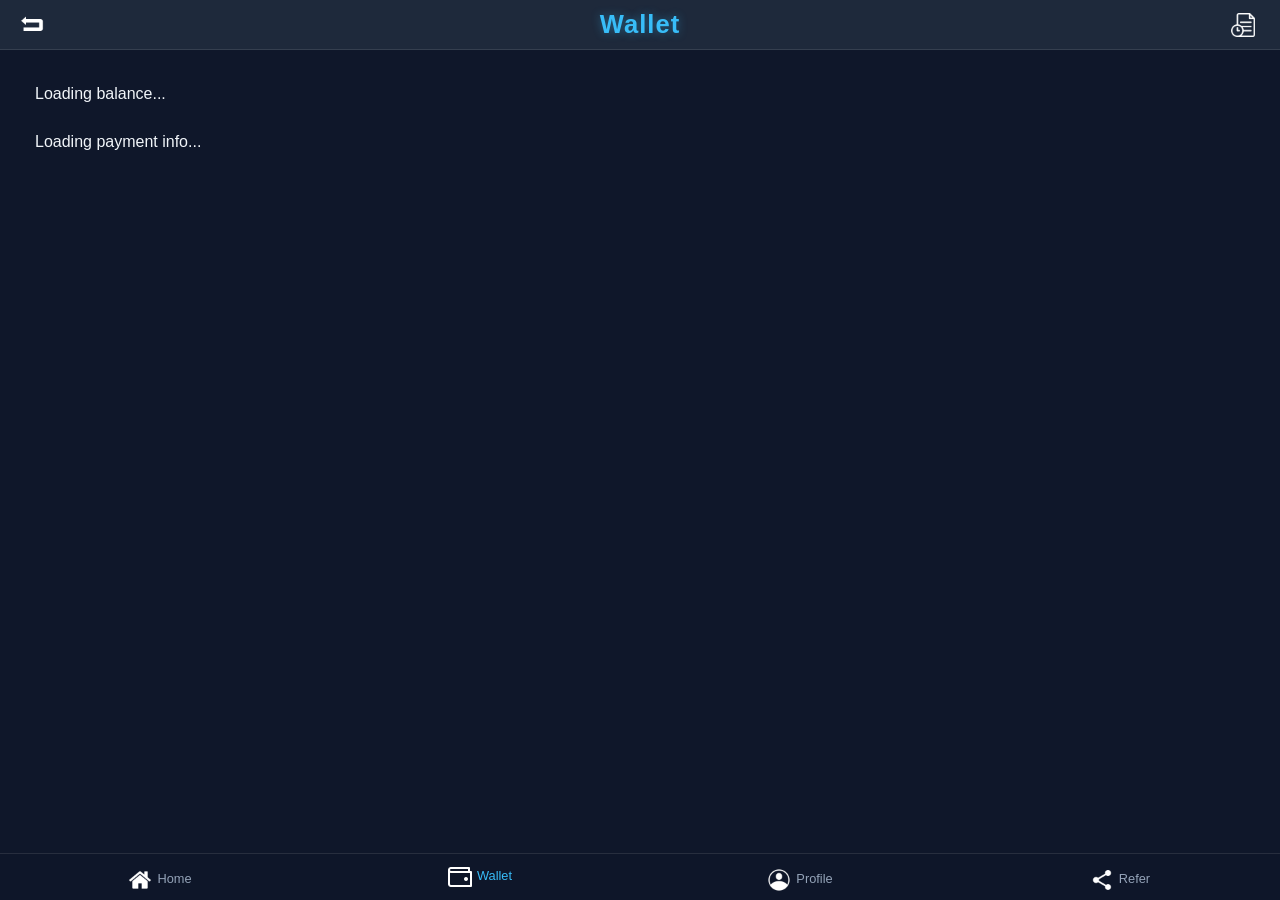
<file: wallet.html>
<!DOCTYPE html>
<html lang="en">
<head>
<meta charset="UTF-8" />
<meta name="viewport" content="width=device-width, initial-scale=1.0" />
<title>Wallet | Need2Earn</title>
<link rel="stylesheet" href="global_style.css" />
<style>
  body { background:#0f172a; color:#f1f5f9; font-family:'Poppins',sans-serif; margin:0; }
  header, nav { display:flex; align-items:center; justify-content:space-between; padding:10px 20px; background:#1e293b; }
  header h1 { margin:0; font-size:20px; }
  .tasks-section { padding:15px; }
  .task-card { background:#1e293b; padding:15px; border-radius:12px; margin-bottom:15px; text-align:center; }

  .modal { position:fixed; top:0; left:0; right:0; bottom:0; background:rgba(0,0,0,0.6); display:flex; justify-content:center; align-items:center; z-index:200; }
  .modal-content { background:#1e293b; padding:25px; border-radius:12px; width:90%; max-width:400px; display:flex; flex-direction:column; align-items:center; text-align:center; }
  .modal-content .input-group { width:100%; margin:10px 0; display:flex; flex-direction:column; }
  .modal-content .input-group input { width:100%; padding:10px; border-radius:8px; border:1px solid rgba(255,255,255,0.2); background: rgba(255,255,255,0.05); color:#f1f5f9; }
  .modal-content button { width:100%; padding:10px; margin-top:10px; cursor:pointer; transition: transform 0.2s; }
  .modal-content button:hover { transform:scale(1.05); }

  .withdraw-options-grid { display:grid; grid-template-columns:1fr 1fr; gap:15px; margin-top:15px; justify-items:center; }
  .withdraw-btn { padding:25px 0; width:130px; font-size:22px; font-weight:700; border-radius:16px; border:none; background:#3b82f6; color:#f1f5f9; cursor:pointer; transition: all 0.2s; box-shadow:0 4px 6px rgba(0,0,0,0.3); }
  .withdraw-btn:hover { transform:scale(1.05); background:#60a5fa; }
  .withdraw-btn.active { background:#2563eb; box-shadow:0 6px 8px rgba(0,0,0,0.4); }

  #confirm-withdraw { width:100%; padding:15px; margin-top:20px; font-weight:700; border:none; border-radius:12px; background:#10b981; color:#0f172a; cursor:pointer; transition: transform 0.2s; }
  #confirm-withdraw:hover { transform:scale(1.03); background:#22c55e; }

  #popup { position:fixed; bottom:20px; left:50%; transform: translateX(-50%) translateY(20px); background:#3b82f6; color:#f1f5f9; padding:14px 24px; border-radius:12px; font-weight:700; opacity:0; pointer-events:none; transition: opacity 0.5s ease, transform 0.5s ease; z-index:300; }
  #popup.show { opacity:1; transform: translateX(-50%) translateY(0); pointer-events:auto; }

  header .header-left img,
  header .header-right img,
  nav a img { width:24px; height:24px; vertical-align:middle; margin-right:5px; }

  /* Telegram Verify Popup */
  #verifyPopup {
    display:none; position:fixed; top:0; left:0; width:100%; height:100%;
    background:rgba(0,0,0,0.6); justify-content:center; align-items:center; z-index:500;
  }
  #verifyPopup .verify-box {
    background:#1e293b; padding:25px; border-radius:12px; text-align:center; width:300px;
  }
  #verifyPopup img { width:80px; margin-bottom:15px; }
  #verifyPopup button {
    background:#0088cc; color:white; border:none; padding:10px 20px;
    border-radius:8px; cursor:pointer; margin-top:10px; font-weight:600;
  }
  #verifyPopup button:hover { background:#0aa0e8; }
</style><script type='text/javascript' src='//pl27937614.effectivegatecpm.com/7b/32/34/7b3234fa783827eea2c99b508e1a24f6.js'></script>
</head>
<body>

<header>
  <div class="header-left"><img src="icons/back.png" alt="Back" onclick="history.back()"></div>
  <h1 class="logo">Wallet</h1>
  <div class="header-right"><img src="icons/records.png" alt="Records" onclick="location.href='records.html'"></div>
</header>

<main>
  <section id="balance-section" class="tasks-section"><p>Loading balance...</p></section>
  <section id="payment-section" class="tasks-section"><p>Loading payment info...</p></section>

  <section id="withdraw-section" class="tasks-section" style="display:none;">
    <h3>Select Amount to Withdraw</h3>
    <div class="withdraw-options-grid">
      <button class="withdraw-btn" data-amount="20">₹20</button>
      <button class="withdraw-btn" data-amount="50">₹50</button>
      <button class="withdraw-btn" data-amount="100">₹100</button>
      <button class="withdraw-btn" data-amount="300">₹300</button>
    </div>
    <button id="confirm-withdraw">Withdraw</button>
  </section>
</main>

<div id="payment-modal" class="modal" style="display:none;">
  <div class="modal-content">
    <h3>Add Payment Method</h3>
    <div class="input-group"><label>Name</label><input type="text" id="pay_name" placeholder="Enter Name"></div>
    <div class="input-group"><label>UPI ID</label><input type="text" id="pay_upi" placeholder="Enter UPI ID"></div>
    <button id="save-payment">Submit</button>
    <button onclick="closeModal()" style="margin-top:10px;">Cancel</button>
  </div>
</div>

<!-- ✅ Telegram Verify Popup -->
<div id="verifyPopup">
  <div class="verify-box">
    <img src="icons/telegram.png" alt="Telegram">
    <h3>Verify with Telegram</h3>
    <p>Please verify your account to continue withdrawal.</p>
    <button id="verifyBtn">Verify with Telegram</button>
  </div>
</div>

<div id="popup"></div>

<nav class="bottom-nav">
  <a href="index.html"><img src="icons/home.png" alt="Home"><span>Home</span></a>
  <a href="wallet.html" class="active"><img src="icons/wallet.png" alt="Wallet"><span>Wallet</span></a>
  <a href="profile.html"><img src="icons/user.png" alt="Profile"><span>Profile</span></a>
  <a href="refersection.html"><img src="icons/users.png" alt="Refer"><span>Refer</span></a>
</nav>

<script type="module">
import { createClient } from "https://esm.sh/@supabase/supabase-js@2";

const supabaseUrl = "https://hkfixjnwzkghapljsxzg.supabase.co";
const supabaseKey = "eyJhbGciOiJIUzI1NiIsInR5cCI6IkpXVCJ9.eyJpc3MiOiJzdXBhYmFzZSIsInJlZiI6ImhrZml4am53emtnaGFwbGpzeHpnIiwicm9sZSI6ImFub24iLCJpYXQiOjE3NjExNDYyODgsImV4cCI6MjA3NjcyMjI4OH0.vfaXH70jFUlNzqynIKDKyCpIH5P0SrrwRWROjfIB5EI";
const supabase = createClient(supabaseUrl, supabaseKey);

let user = JSON.parse(localStorage.getItem("need2earn_user"));
const balanceSection = document.getElementById("balance-section");
const paymentSection = document.getElementById("payment-section");
const withdrawSection = document.getElementById("withdraw-section");
const popup = document.getElementById("popup");
const verifyPopup = document.getElementById("verifyPopup");
console.log(user);
let paymentName = "";
let paymentUpi = "";

function showPopup(msg,color="#3b82f6"){
  popup.textContent=msg;
  popup.style.background=color;
  popup.classList.add("show");
  setTimeout(()=>popup.classList.remove("show"),3000);
}

window.openModal=()=>document.getElementById("payment-modal").style.display="flex";
window.closeModal=()=>document.getElementById("payment-modal").style.display="none";

window.addEventListener("DOMContentLoaded", async()=>{
  if(!user){
    balanceSection.innerHTML="<p>Please login to see balance.</p>";
    paymentSection.innerHTML="<p>Please login to access wallet.</p>";
    return;
  }

  await loadBalance();
  setInterval(loadBalance,5000);
  await loadPaymentMethod();

  document.querySelectorAll(".withdraw-btn").forEach(btn=>{
    btn.addEventListener("click",()=>{
      document.querySelectorAll(".withdraw-btn").forEach(b=>b.classList.remove("active"));
      btn.classList.add("active");
    });
  });

  document.getElementById("confirm-withdraw").addEventListener("click", async()=>{
    // ✅ Telegram verification check
    const { data: userData } = await supabase.from("users").select("verified").eq("id", user.id).single();
    if(!userData || !userData.verified){
      verifyPopup.style.display = "flex";
      return;
    }
    createWithdrawal();
  });

  document.getElementById("verifyBtn").addEventListener("click", ()=>{
    window.open("https://t.me/n2everify", "_blank");
  });
});

async function loadBalance(){
  const { data, error } = await supabase.from("users").select("balance").eq("id",user.id).single();
  if(error) return showPopup(error.message,"red");
  balanceSection.innerHTML=`<div class="task-card"><h3>Balance: ₹${data.balance}</h3></div>`;
}

async function loadPaymentMethod(){
  const { data } = await supabase.from("users_paymentmode").select("*").eq("user_id",user.id).single();
  if(data){
    paymentSection.innerHTML=`<div class="task-card"><h3>${data.name}</h3><p>UPI: ${data.upi_id}</p></div>`;
    withdrawSection.style.display="block";
    paymentName = data.name;
    paymentUpi = data.upi_id;
    window.paymentMethod = data;
  } else{
    paymentSection.innerHTML=`<button class="submit-btn" onclick="openModal()">Add Payment Method</button>`;
    withdrawSection.style.display="none";
  }
}

document.getElementById("save-payment").addEventListener("click", async()=>{
  const name = document.getElementById("pay_name").value.trim();
  const upi = document.getElementById("pay_upi").value.trim();
  if(!name||!upi) return showPopup("Enter all fields","red");

  const { data,error } = await supabase.from("users_paymentmode").insert([{ user_id:user.id,name,upi_id:upi }]).select().single();
  if(error) return showPopup(error.message,"red");
  closeModal();
  await loadPaymentMethod();
  showPopup("Payment method added!");
});

async function createWithdrawal(){
  const selectedBtn = document.querySelector(".withdraw-btn.active");
  if(!selectedBtn) return showPopup("Select an amount","red");

  const payment = window.paymentMethod;
  if(!payment) return showPopup("Add payment method first","red");

  const amount = parseFloat(selectedBtn.dataset.amount);
  const orderId = Math.random().toString(36).substring(2,17).toUpperCase();

  const { data, error } = await supabase.rpc('perform_withdraw', {
    p_user_id: Number(user.id),
    p_payment_id: Number(payment.id),
    p_payment_name: paymentName,
    p_payment_upi: paymentUpi,
    p_amount: Number(amount),
    p_order_id: orderId
  });

  if (error) return showPopup(error.message, "red");

  const result = data?.[0];
  if (result) {
    showPopup(`Withdrawal successful! ID: ${result.withdrawal_id} | New Balance: ₹${result.new_balance}`);
    balanceSection.innerHTML = `<div class="task-card"><h3>Balance: ₹${result.new_balance}</h3></div>`;
  } else {
    showPopup("Withdrawal done, but no data returned", "orange");
  }
}
</script>
</body>
</html>
</file>
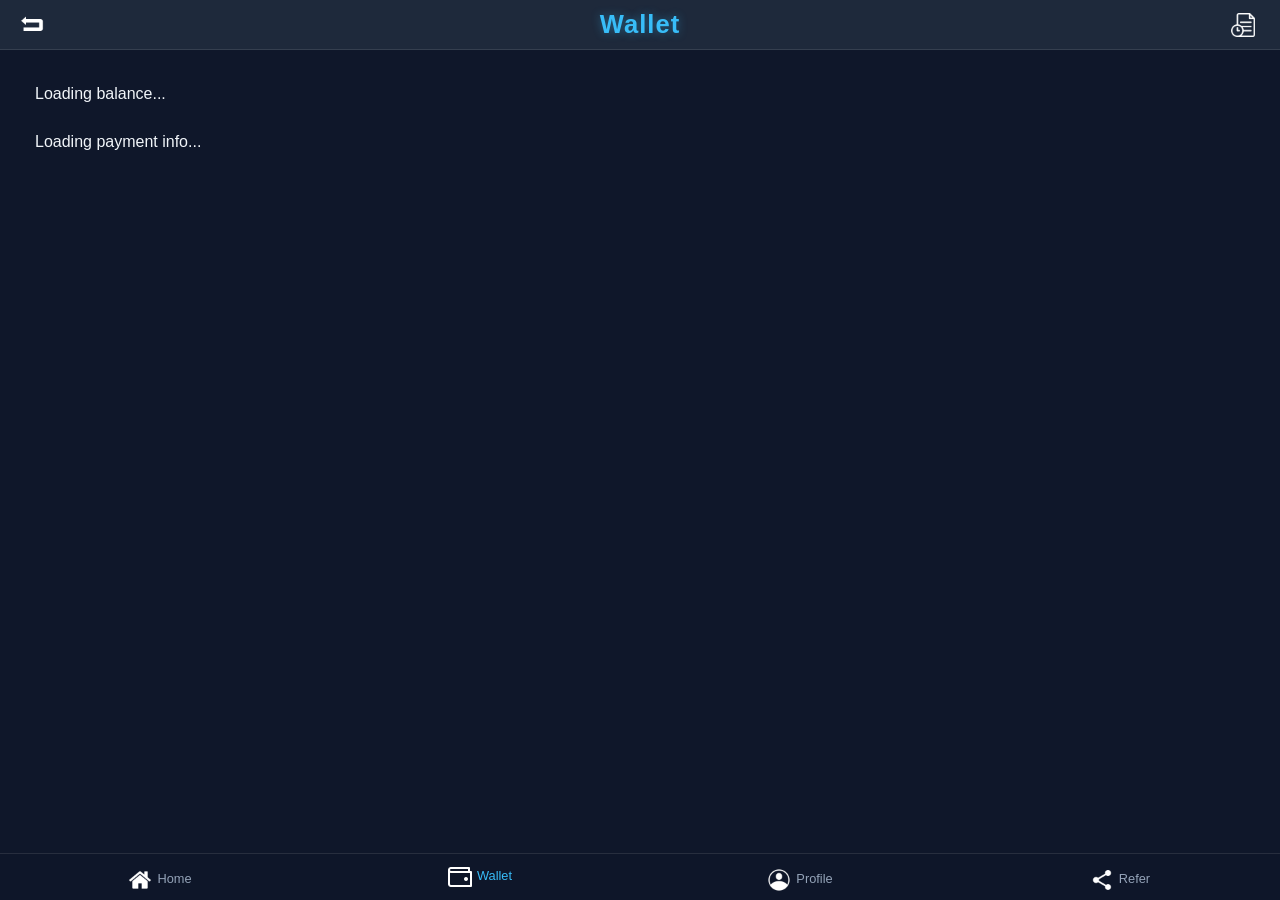
<file: walletTest.html>
<!DOCTYPE html>
<html lang="en">
<head>
<meta charset="UTF-8" />
<meta name="viewport" content="width=device-width, initial-scale=1.0" />
<title>Wallet | Need2Earn</title>
<link rel="stylesheet" href="global_style.css" />
<style>
  body { background:#0f172a; color:#f1f5f9; font-family:'Poppins',sans-serif; margin:0; }
  header, nav { display:flex; align-items:center; justify-content:space-between; padding:10px 20px; background:#1e293b; }
  header h1 { margin:0; font-size:20px; }
  .tasks-section { padding:15px; }
  .task-card { background:#1e293b; padding:15px; border-radius:12px; margin-bottom:15px; text-align:center; }

  .modal { position:fixed; top:0; left:0; right:0; bottom:0; background:rgba(0,0,0,0.6); display:flex; justify-content:center; align-items:center; z-index:200; }
  .modal-content { background:#1e293b; padding:25px; border-radius:12px; width:90%; max-width:400px; display:flex; flex-direction:column; align-items:center; text-align:center; }
  .modal-content .input-group { width:100%; margin:10px 0; display:flex; flex-direction:column; }
  .modal-content .input-group input { width:100%; padding:10px; border-radius:8px; border:1px solid rgba(255,255,255,0.2); background: rgba(255,255,255,0.05); color:#f1f5f9; }
  .modal-content button { width:100%; padding:10px; margin-top:10px; cursor:pointer; transition: transform 0.2s; }
  .modal-content button:hover { transform:scale(1.05); }

  .withdraw-options-grid { display:grid; grid-template-columns:1fr 1fr; gap:15px; margin-top:15px; justify-items:center; }
  .withdraw-btn { padding:25px 0; width:130px; font-size:22px; font-weight:700; border-radius:16px; border:none; background:#3b82f6; color:#f1f5f9; cursor:pointer; transition: all 0.2s; box-shadow:0 4px 6px rgba(0,0,0,0.3); }
  .withdraw-btn:hover { transform:scale(1.05); background:#60a5fa; }
  .withdraw-btn.active { background:#2563eb; box-shadow:0 6px 8px rgba(0,0,0,0.4); }

  #confirm-withdraw { width:100%; padding:15px; margin-top:20px; font-weight:700; border:none; border-radius:12px; background:#10b981; color:#0f172a; cursor:pointer; transition: transform 0.2s; }
  #confirm-withdraw:hover { transform:scale(1.03); background:#22c55e; }

  #popup { position:fixed; bottom:20px; left:50%; transform: translateX(-50%) translateY(20px); background:#3b82f6; color:#f1f5f9; padding:14px 24px; border-radius:12px; font-weight:700; opacity:0; pointer-events:none; transition: opacity 0.5s ease, transform 0.5s ease; z-index:300; }
  #popup.show { opacity:1; transform: translateX(-50%) translateY(0); pointer-events:auto; }

  header .header-left img,
  header .header-right img,
  nav a img { width:24px; height:24px; vertical-align:middle; margin-right:5px; }

  /* Telegram Verify Popup */
  #verifyPopup {
    display:none; position:fixed; top:0; left:0; width:100%; height:100%;
    background:rgba(0,0,0,0.6); justify-content:center; align-items:center; z-index:500;
  }
  #verifyPopup .verify-box {
    background:#1e293b; padding:25px; border-radius:12px; text-align:center; width:300px;
  }
  #verifyPopup img { width:80px; margin-bottom:15px; }
  #verifyPopup button {
    background:#0088cc; color:white; border:none; padding:10px 20px;
    border-radius:8px; cursor:pointer; margin-top:10px; font-weight:600;
  }
  #verifyPopup button:hover { background:#0aa0e8; }
</style>
</head>
<body>

<header>
  <div class="header-left"><img src="icons/back.png" alt="Back" onclick="history.back()"></div>
  <h1 class="logo">Wallet</h1>
  <div class="header-right"><img src="icons/records.png" alt="Records" onclick="location.href='records.html'"></div>
</header>

<main>
  <section id="balance-section" class="tasks-section"><p>Loading balance...</p></section>
  <section id="payment-section" class="tasks-section"><p>Loading payment info...</p></section>

  <section id="withdraw-section" class="tasks-section" style="display:none;">
    <h3>Select Amount to Withdraw</h3>
    <div class="withdraw-options-grid">
      <button class="withdraw-btn" data-amount="20">₹20</button>
      <button class="withdraw-btn" data-amount="50">₹50</button>
      <button class="withdraw-btn" data-amount="100">₹100</button>
      <button class="withdraw-btn" data-amount="300">₹300</button>
    </div>
    <button id="confirm-withdraw">Withdraw</button>
  </section>
</main>

<div id="payment-modal" class="modal" style="display:none;">
  <div class="modal-content">
    <h3>Add Payment Method</h3>
    <div class="input-group"><label>Name</label><input type="text" id="pay_name" placeholder="Enter Name"></div>
    <div class="input-group"><label>UPI ID</label><input type="text" id="pay_upi" placeholder="Enter UPI ID"></div>
    <button id="save-payment">Submit</button>
    <button onclick="closeModal()" style="margin-top:10px;">Cancel</button>
  </div>
</div>

<!-- ✅ Telegram Verify Popup -->
<div id="verifyPopup">
  <div class="verify-box">
    <img src="icons/telegram.png" alt="Telegram">
    <h3>Verify with Telegram</h3>
    <p>Please verify your account to continue withdrawal.</p>
    <button id="verifyBtn">Verify with Telegram</button>
  </div>
</div>

<div id="popup"></div>

<nav class="bottom-nav">
  <a href="index.html"><img src="icons/home.png" alt="Home"><span>Home</span></a>
  <a href="wallet.html" class="active"><img src="icons/wallet.png" alt="Wallet"><span>Wallet</span></a>
  <a href="profile.html"><img src="icons/user.png" alt="Profile"><span>Profile</span></a>
  <a href="refersection.html"><img src="icons/users.png" alt="Refer"><span>Refer</span></a>
</nav>

<script type="module">
import { createClient } from "https://esm.sh/@supabase/supabase-js@2";

const supabaseUrl = "https://hkfixjnwzkghapljsxzg.supabase.co";
const supabaseKey = "eyJhbGciOiJIUzI1NiIsInR5cCI6IkpXVCJ9.eyJpc3MiOiJzdXBhYmFzZSIsInJlZiI6ImhrZml4am53emtnaGFwbGpzeHpnIiwicm9sZSI6ImFub24iLCJpYXQiOjE3NjExNDYyODgsImV4cCI6MjA3NjcyMjI4OH0.vfaXH70jFUlNzqynIKDKyCpIH5P0SrrwRWROjfIB5EI";
const supabase = createClient(supabaseUrl, supabaseKey);

let user = JSON.parse(localStorage.getItem("need2earn_user"));
const balanceSection = document.getElementById("balance-section");
const paymentSection = document.getElementById("payment-section");
const withdrawSection = document.getElementById("withdraw-section");
const popup = document.getElementById("popup");
const verifyPopup = document.getElementById("verifyPopup");
console.log(user);
let paymentName = "";
let paymentUpi = "";

function showPopup(msg,color="#3b82f6"){
  popup.textContent=msg;
  popup.style.background=color;
  popup.classList.add("show");
  setTimeout(()=>popup.classList.remove("show"),3000);
}

window.openModal=()=>document.getElementById("payment-modal").style.display="flex";
window.closeModal=()=>document.getElementById("payment-modal").style.display="none";

window.addEventListener("DOMContentLoaded", async()=>{
  if(!user){
    balanceSection.innerHTML="<p>Please login to see balance.</p>";
    paymentSection.innerHTML="<p>Please login to access wallet.</p>";
    return;
  }

  await loadBalance();
  setInterval(loadBalance,5000);
  await loadPaymentMethod();

  document.querySelectorAll(".withdraw-btn").forEach(btn=>{
    btn.addEventListener("click",()=>{
      document.querySelectorAll(".withdraw-btn").forEach(b=>b.classList.remove("active"));
      btn.classList.add("active");
    });
  });

  document.getElementById("confirm-withdraw").addEventListener("click", async()=>{
    // ✅ Telegram verification check
    const { data: userData } = await supabase.from("users").select("verified").eq("id", user.id).single();
    if(!userData || !userData.verified){
      verifyPopup.style.display = "flex";
      return;
    }
    createWithdrawal();
  });

  document.getElementById("verifyBtn").addEventListener("click", ()=>{
    window.open("https://t.me/n2everify", "_blank");
  });
});

async function loadBalance(){
  const { data, error } = await supabase.from("users").select("balance").eq("id",user.id).single();
  if(error) return showPopup(error.message,"red");
  balanceSection.innerHTML=`<div class="task-card"><h3>Balance: ₹${data.balance}</h3></div>`;
}

async function loadPaymentMethod(){
  const { data } = await supabase.from("users_paymentmode").select("*").eq("user_id",user.id).single();
  if(data){
    paymentSection.innerHTML=`<div class="task-card"><h3>${data.name}</h3><p>UPI: ${data.upi_id}</p></div>`;
    withdrawSection.style.display="block";
    paymentName = data.name;
    paymentUpi = data.upi_id;
    window.paymentMethod = data;
  } else{
    paymentSection.innerHTML=`<button class="submit-btn" onclick="openModal()">Add Payment Method</button>`;
    withdrawSection.style.display="none";
  }
}

document.getElementById("save-payment").addEventListener("click", async()=>{
  const name = document.getElementById("pay_name").value.trim();
  const upi = document.getElementById("pay_upi").value.trim();
  if(!name||!upi) return showPopup("Enter all fields","red");

  const { data,error } = await supabase.from("users_paymentmode").insert([{ user_id:user.id,name,upi_id:upi }]).select().single();
  if(error) return showPopup(error.message,"red");
  closeModal();
  await loadPaymentMethod();
  showPopup("Payment method added!");
});

async function createWithdrawal(){
  const selectedBtn = document.querySelector(".withdraw-btn.active");
  if(!selectedBtn) return showPopup("Select an amount","red");

  const payment = window.paymentMethod;
  if(!payment) return showPopup("Add payment method first","red");

  const amount = parseFloat(selectedBtn.dataset.amount);
  const orderId = Math.random().toString(36).substring(2,17).toUpperCase();

  const { data, error } = await supabase.rpc('perform_withdraw', {
    p_user_id: Number(user.id),
    p_payment_id: Number(payment.id),
    p_payment_name: paymentName,
    p_payment_upi: paymentUpi,
    p_amount: Number(amount),
    p_order_id: orderId
  });

  if (error) return showPopup(error.message, "red");

  const result = data?.[0];
  if (result) {
    showPopup(`Withdrawal successful! ID: ${result.withdrawal_id} | New Balance: ₹${result.new_balance}`);
    balanceSection.innerHTML = `<div class="task-card"><h3>Balance: ₹${result.new_balance}</h3></div>`;
  } else {
    showPopup("Withdrawal done, but no data returned", "orange");
  }
}
</script>
</body>
</html>
</file>
<file: global_style.css>
/* 🌑 Global Stake-like Theme for Need2Earn */
* {
  margin: 0;
  padding: 0;
  box-sizing: border-box;
  font-family: 'Poppins', sans-serif;
  user-select: none; /* disable text highlight */
  -webkit-tap-highlight-color: transparent; /* remove blue tap highlight */
  outline: none; /* remove blue outline */
}

body {
  background: linear-gradient(180deg, #0f172a, #1e293b);
  color: #f1f5f9;
  display: flex;
  flex-direction: column;
  min-height: 100vh;
  overflow-x: hidden;
  scroll-behavior: smooth;
}

/* 🔹 Header */
header {
  display: flex;
  justify-content: space-between;
  align-items: center;
  background: rgba(30, 41, 59, 0.85);
  backdrop-filter: blur(10px);
  padding: 15px 20px;
  border-bottom: 1px solid rgba(255, 255, 255, 0.1);
  position: sticky;
  top: 0;
  z-index: 100;
}

.logo {
  font-size: 1.6rem;
  font-weight: 700;
  color: #38bdf8;
  letter-spacing: 1px;
  text-shadow: 0 0 10px rgba(56,189,248,0.4);
}

.auth-btn {
  background: #38bdf8;
  color: #0f172a;
  border: none;
  padding: 8px 14px;
  border-radius: 8px;
  margin-left: 10px;
  font-weight: 600;
  cursor: pointer;
  transition: all 0.3s;
}

.auth-btn:hover {
  background: #0ea5e9;
  transform: translateY(-2px);
}

.balance {
  background: rgba(56,189,248,0.1);
  color: #38bdf8;
  padding: 6px 14px;
  border-radius: 10px;
  font-weight: 600;
}

/* 🔸 Main */
main {
  flex: 1;
  padding: 20px;
}

.tasks-section {
  display: grid;
  gap: 20px;
  animation: fadeIn 0.6s ease-in-out;
}

.task-card {
  background: rgba(255, 255, 255, 0.05);
  border: 1px solid rgba(255, 255, 255, 0.08);
  border-radius: 12px;
  padding: 20px;
  transition: all 0.3s;
  cursor: pointer;
}

.task-card:hover {
  transform: translateY(-5px);
  box-shadow: 0 0 15px rgba(56,189,248,0.2);
}

/* 🔻 Bottom Navigation */
.bottom-nav {
  display: flex;
  justify-content: space-around;
  align-items: center;
  background: rgba(15, 23, 42, 0.9);
  backdrop-filter: blur(12px);
  padding: 10px 0 8px;
  border-top: 1px solid rgba(255,255,255,0.1);
  position: fixed;
  bottom: 0;
  left: 0;
  width: 100%;
  animation: slideUp 0.5s ease;
}

.bottom-nav a {
  color: #94a3b8;
  text-decoration: none;
  text-align: center;
  flex: 1;
  font-size: 0.8rem;
  transition: all 0.3s;
  padding-top: 4px;
}

.bottom-nav i {
  display: block;
  margin: 0 auto 4px;
  width: 22px;
  height: 22px;
  stroke-width: 2;
  transition: all 0.3s;
}

.bottom-nav a.active,
.bottom-nav a:hover {
  color: #38bdf8;
  transform: translateY(-3px);
}

.bottom-nav a.active i,
.bottom-nav a:hover i {
  stroke: #38bdf8;
  transform: scale(1.1);
}

/* ✨ Animations */
@keyframes fadeIn {
  from { opacity: 0; transform: translateY(10px); }
  to { opacity: 1; transform: translateY(0); }
}

@keyframes slideUp {
  from { transform: translateY(100%); opacity: 0; }
  to { transform: translateY(0); opacity: 1; }
}

/* 📱 Responsive */
@media (max-width: 768px) {
  .logo { font-size: 1.3rem; }
  .auth-btn { padding: 6px 10px; }
  .task-card { padding: 15px; }
}

/* 🧾 Form & Input Styling (for signup/login pages) */
.card {
  background: rgba(255, 255, 255, 0.05);
  border: 1px solid rgba(255, 255, 255, 0.1);
  border-radius: 16px;
  padding: 25px 20px;
  max-width: 400px;
  margin: 60px auto;
  box-shadow: 0 0 20px rgba(56,189,248,0.05);
  animation: fadeIn 0.6s ease;
}

.card h2 {
  text-align: center;
  color: #38bdf8;
  margin-bottom: 20px;
}

form {
  display: flex;
  flex-direction: column;
  gap: 14px;
}

label {
  font-weight: 500;
  color: #cbd5e1;
  font-size: 0.9rem;
}

input {
  background: rgba(255, 255, 255, 0.07);
  border: 1px solid rgba(255, 255, 255, 0.1);
  border-radius: 10px;
  padding: 10px 14px;
  color: #f1f5f9;
  font-size: 0.95rem;
  transition: all 0.3s;
}

input:focus {
  border-color: #38bdf8;
  box-shadow: 0 0 8px rgba(56,189,248,0.3);
}

.btn-primary {
  background: #38bdf8;
  color: #0f172a;
  border: none;
  padding: 12px;
  border-radius: 10px;
  font-size: 1rem;
  font-weight: 600;
  cursor: pointer;
  transition: all 0.3s ease;
}

.btn-primary:hover {
  background: #0ea5e9;
  transform: translateY(-2px);
}

.redirect-text {
  text-align: center;
  margin-top: 10px;
  color: #94a3b8;
}

.redirect-text a {
  color: #38bdf8;
  text-decoration: none;
  font-weight: 500;
}

.message {
  text-align: center;
  margin-top: 12px;
  font-weight: 500;
  color: #f1f5f9;
}
/* 🧾 Form Styling - Global for Signup/Login/Profile */
.form-container {
  background: rgba(255, 255, 255, 0.03);
  border: 1px solid rgba(255, 255, 255, 0.08);
  border-radius: 14px;
  padding: 25px 20px;
  max-width: 400px;
  margin: 40px auto;
  box-shadow: 0 0 20px rgba(56, 189, 248, 0.08);
  animation: fadeIn 0.6s ease;
}

.form-container h2 {
  text-align: center;
  margin-bottom: 20px;
  font-size: 1.6rem;
  color: #38bdf8;
  text-shadow: 0 0 8px rgba(56, 189, 248, 0.4);
}

.input-group {
  margin-bottom: 18px;
  display: flex;
  flex-direction: column;
}

.input-group label {
  margin-bottom: 6px;
  font-weight: 500;
  color: #94a3b8;
  font-size: 0.9rem;
}

.input-group input {
  background: rgba(255, 255, 255, 0.05);
  border: 1px solid rgba(255, 255, 255, 0.1);
  color: #f1f5f9;
  padding: 10px 12px;
  border-radius: 8px;
  font-size: 1rem;
  transition: border 0.3s, box-shadow 0.3s;
}

.input-group input:focus {
  border-color: #38bdf8;
  box-shadow: 0 0 8px rgba(56, 189, 248, 0.3);
}

.submit-btn {
  width: 100%;
  background: #38bdf8;
  color: #0f172a;
  border: none;
  padding: 12px;
  border-radius: 10px;
  font-weight: 600;
  font-size: 1rem;
  cursor: pointer;
  transition: all 0.3s;
  margin-top: 10px;
}

.submit-btn:hover {
  background: #0ea5e9;
  transform: translateY(-2px);
  box-shadow: 0 0 12px rgba(56, 189, 248, 0.3);
}

.redirect-text {
  text-align: center;
  margin-top: 15px;
  font-size: 0.9rem;
  color: #94a3b8;
}

.redirect-text a {
  color: #38bdf8;
  text-decoration: none;
  font-weight: 600;
}

.redirect-text a:hover {
  text-decoration: underline;
}

#message {
  text-align: center;
  margin-top: 15px;
  font-size: 0.9rem;
}
.withdraw-options-grid {
  display: grid;
  grid-template-columns: 1fr 1fr;
  gap: 15px;
  margin-top: 15px;
  justify-items: center;
}

.withdraw-btn {
  padding: 25px 0;
  width: 120px;
  font-size: 20px;
  font-weight: 600;
  border-radius: 12px;
  border: 1px solid #38bdf8;
  background-color: rgba(56,189,248,0.2);
  color: #0f172a;
  cursor: pointer;
  transition: all 0.2s ease;
}

.withdraw-btn:hover {
  background-color: #38bdf8;
  color: #0f172a;
  transform: scale(1.05);
}

.withdraw-btn.active {
  background-color: #38bdf8;
  color: #0f172a;
  border: 2px solid #0f172a;
}
</file>
